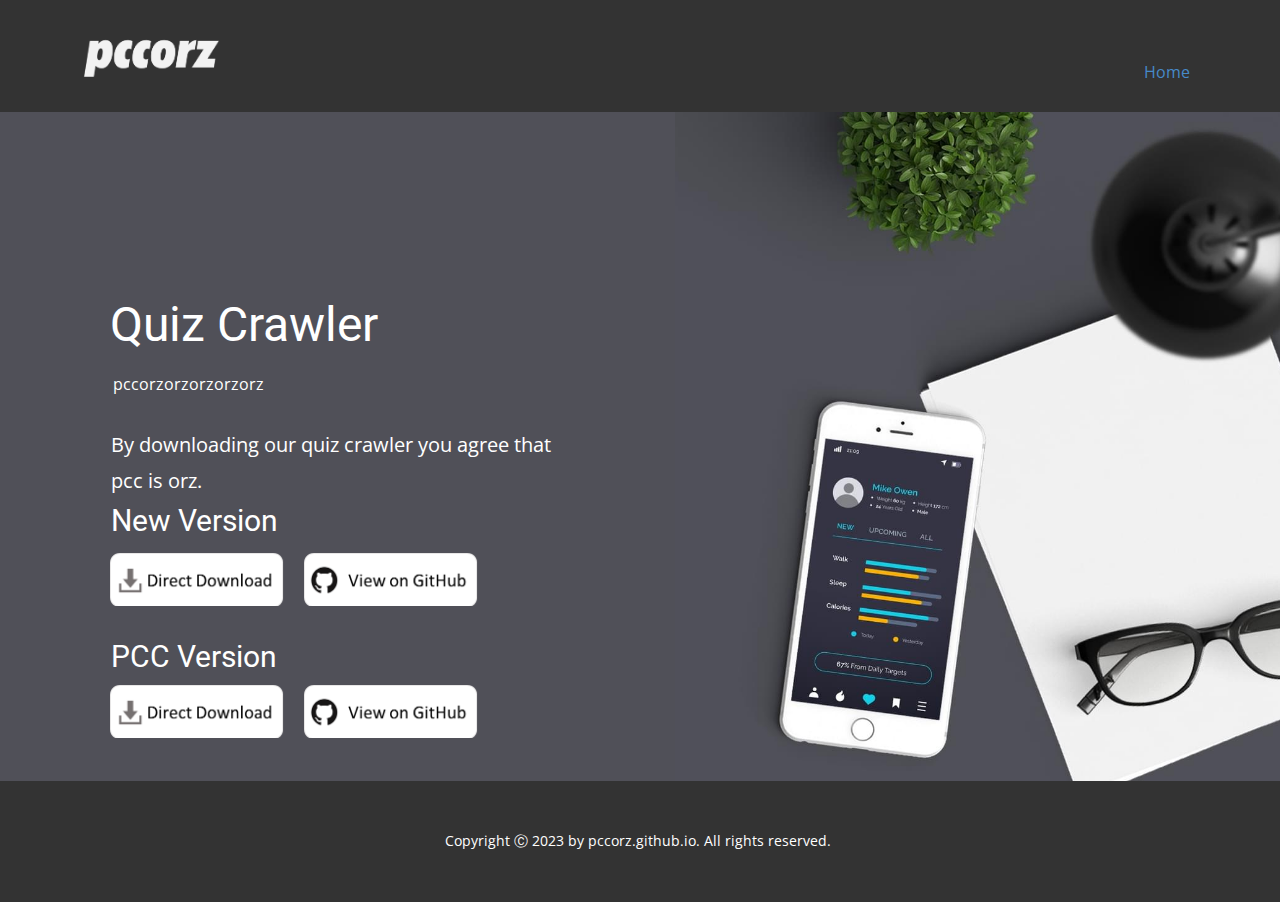
<file: index.html>
<!DOCTYPE html>
<html style="font-size: 16px;" lang="en"><head>
    <meta name="viewport" content="width=device-width, initial-scale=1.0">
    <meta charset="utf-8">
    <meta name="keywords" content="Quiz Crawler">
    <meta name="description" content="">
    <title>PCCORZ</title>
    <link rel="stylesheet" href="nicepage.css" media="screen">
<link rel="stylesheet" href="Home.css" media="screen">
    <script class="u-script" type="text/javascript" src="jquery.js" defer=""></script>
    <script class="u-script" type="text/javascript" src="nicepage.js" defer=""></script>
    <meta name="generator" content="Nicepage 5.2.4, nicepage.com">
    <link id="u-theme-google-font" rel="stylesheet" href="https://fonts.googleapis.com/css?family=Roboto:100,100i,300,300i,400,400i,500,500i,700,700i,900,900i|Open+Sans:300,300i,400,400i,500,500i,600,600i,700,700i,800,800i">
    
    
    <script type="application/ld+json">{
		"@context": "http://schema.org",
		"@type": "Organization",
		"name": "",
		"logo": "images/pccorz.png"
}</script>
    <meta name="theme-color" content="#478ac9">
    <meta property="og:title" content="Home">
    <meta property="og:type" content="website">
  </head>
  <body data-home-page="index.html" data-home-page-title="PCCORZ" class="u-body u-xl-mode" data-lang="en"><header class="u-clearfix u-grey-80 u-header u-header" id="sec-351e"><div class="u-clearfix u-sheet u-valign-top u-sheet-1">
        <a class="u-image u-logo u-image-1" data-image-width="907" data-image-height="521">
          <img src="images/pccorz.png" class="u-logo-image u-logo-image-1">
        </a>
        <nav class="u-menu u-menu-one-level u-offcanvas u-menu-1">
          <div class="menu-collapse" style="font-size: 1rem; letter-spacing: 0px;">
            <a class="u-button-style u-custom-left-right-menu-spacing u-custom-padding-bottom u-custom-top-bottom-menu-spacing u-nav-link u-text-active-palette-1-base u-text-hover-palette-2-base" href="#">
              <svg class="u-svg-link" viewBox="0 0 24 24"><use xmlns:xlink="http://www.w3.org/1999/xlink" xlink:href="#menu-hamburger"></use></svg>
              <svg class="u-svg-content" version="1.1" id="menu-hamburger" viewBox="0 0 16 16" x="0px" y="0px" xmlns:xlink="http://www.w3.org/1999/xlink" xmlns="http://www.w3.org/2000/svg"><g><rect y="1" width="16" height="2"></rect><rect y="7" width="16" height="2"></rect><rect y="13" width="16" height="2"></rect>
</g></svg>
            </a>
          </div>
          <div class="u-custom-menu u-nav-container">
            <ul class="u-nav u-unstyled u-nav-1"><li class="u-nav-item"><a class="u-button-style u-nav-link u-text-active-palette-1-base u-text-hover-palette-2-base" href="index.html" style="padding: 10px 20px;">Home</a>
</li></ul>
          </div>
          <div class="u-custom-menu u-nav-container-collapse">
            <div class="u-black u-container-style u-inner-container-layout u-opacity u-opacity-95 u-sidenav">
              <div class="u-inner-container-layout u-sidenav-overflow">
                <div class="u-menu-close"></div>
                <ul class="u-align-center u-nav u-popupmenu-items u-unstyled u-nav-2"><li class="u-nav-item"><a class="u-button-style u-nav-link" href="index.html">Home</a>
</li></ul>
              </div>
            </div>
            <div class="u-black u-menu-overlay u-opacity u-opacity-70"></div>
          </div>
        </nav>
      </div></header>
    <section class="u-clearfix u-image u-section-1" id="carousel_c8d0" data-image-width="1980" data-image-height="1200">
      <div class="u-clearfix u-layout-wrap u-layout-wrap-1">
        <div class="u-layout">
          <div class="u-layout-row">
            <div class="u-align-left u-container-style u-layout-cell u-size-30-lg u-size-30-xl u-size-60-md u-size-60-sm u-size-60-xs u-layout-cell-1">
              <div class="u-container-layout u-container-layout-1">
                <h1 class="u-align-left u-text u-text-body-alt-color u-text-1">Quiz Crawler</h1>
                <p class="u-align-left u-text u-text-body-alt-color u-text-2">pccorzorzorzorzorz</p>
                <p class="u-align-left u-text u-text-body-alt-color u-text-3"> By downloading our quiz crawler you agree that pcc is orz.</p>
                <h3 class="u-align-left u-text u-text-body-alt-color u-text-4">New Version</h3>
                <div class="u-list u-list-1">
                  <div class="u-repeater u-repeater-1">
                    <div class="u-container-style u-list-item u-repeater-item">
                      <div class="u-container-layout u-similar-container u-valign-top u-container-layout-2">
                        <img class="u-image u-image-round u-preserve-proportions u-radius-5 u-image-1" src="images/pccorz_download.png" alt="" data-image-width="356" data-image-height="109" data-href="https://github.com/pccorz/QuizCrawler/archive/refs/heads/main.zip" data-target="_blank">
                      </div>
                    </div>
                    <div class="u-container-style u-list-item u-repeater-item">
                      <div class="u-container-layout u-similar-container u-valign-top u-container-layout-3">
                        <img class="u-image u-image-round u-preserve-proportions u-radius-5 u-image-2" src="images/pccorz_github.png" alt="" data-image-width="356" data-image-height="109" data-href="https://github.com/pccorz/QuizCrawler" data-target="_blank">
                      </div>
                    </div>
                  </div>
                </div>
                <h3 class="u-align-left u-text u-text-body-alt-color u-text-5">PCC Version</h3>
                <div class="u-list u-list-2">
                  <div class="u-repeater u-repeater-2">
                    <div class="u-container-style u-list-item u-repeater-item">
                      <div class="u-container-layout u-similar-container u-valign-top-md u-valign-top-sm u-valign-top-xs u-container-layout-4">
                        <img class="u-image u-image-round u-preserve-proportions u-radius-5 u-image-3" src="images/pccorz_download.png" alt="" data-image-width="356" data-image-height="109" data-href="https://github.com/hjecha/quizcrawler/archive/refs/heads/main.zip" data-target="_blank">
                      </div>
                    </div>
                    <div class="u-container-style u-list-item u-repeater-item">
                      <div class="u-container-layout u-similar-container u-valign-top-md u-valign-top-sm u-valign-top-xs u-container-layout-5">
                        <img class="u-image u-image-round u-preserve-proportions u-radius-5 u-image-4" src="images/pccorz_github.png" alt="" data-image-width="356" data-image-height="109" data-href="https://github.com/hjecha/quizcrawler" data-target="_blank">
                      </div>
                    </div>
                  </div>
                </div>
              </div>
            </div>
            <div class="u-container-align-center u-container-style u-image u-layout-cell u-size-30-lg u-size-30-xl u-size-60-md u-size-60-sm u-size-60-xs u-image-5" data-image-width="1204" data-image-height="1080">
              <div class="u-container-layout u-valign-middle u-container-layout-6"></div>
            </div>
          </div>
        </div>
      </div>
    </section>
    
    
    <footer class="u-align-center u-clearfix u-footer u-grey-80 u-footer" id="sec-9c9a"><div class="u-clearfix u-sheet u-sheet-1">
        <p class="u-small-text u-text u-text-variant u-text-1">Copyright Ⓒ 2023 by pccorz.github.io. All rights reserved.&nbsp;</p>
      </div></footer>
  
</body></html>
</file>
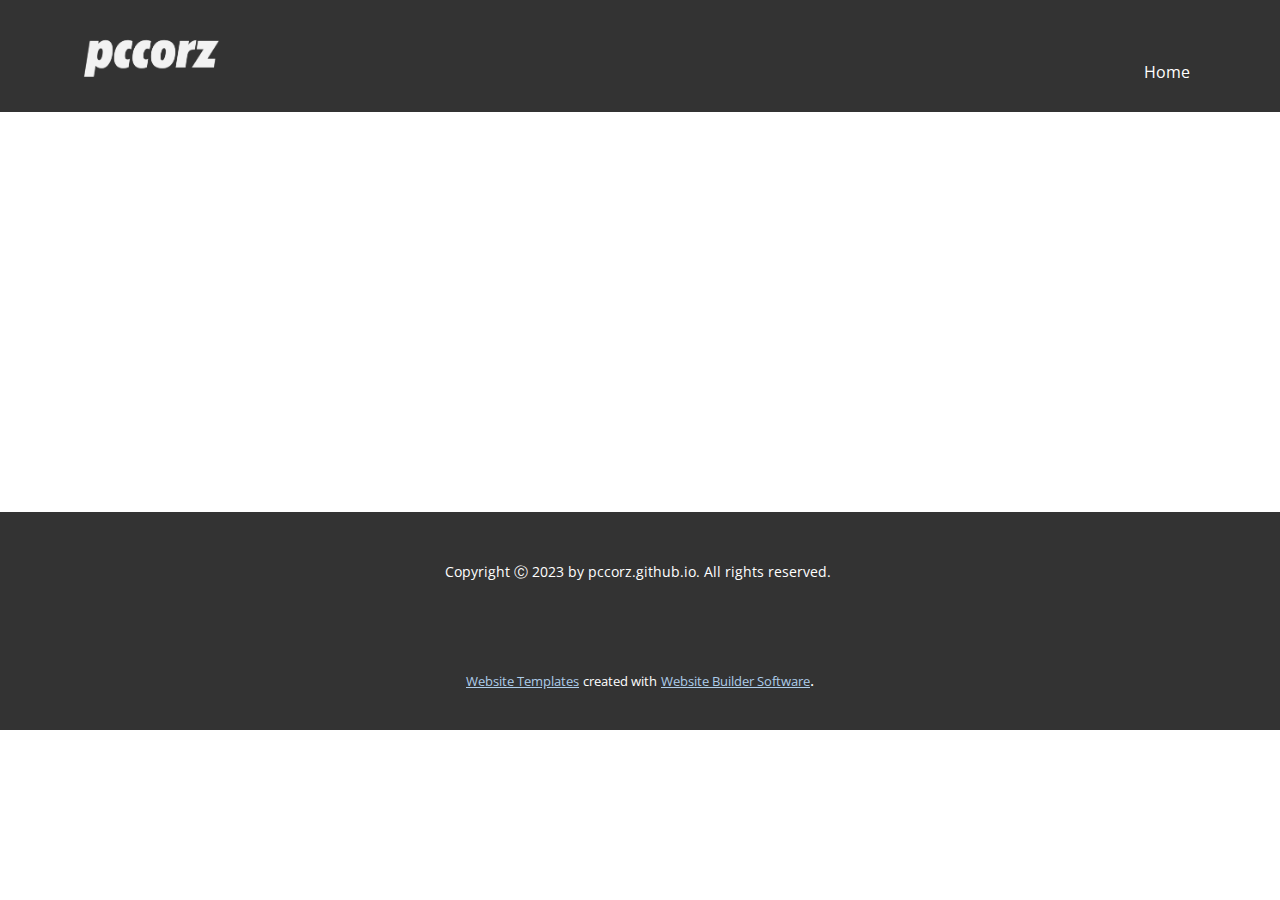
<file: About.html>
<!DOCTYPE html>
<html style="font-size: 16px;" lang="en"><head>
    <meta name="viewport" content="width=device-width, initial-scale=1.0">
    <meta charset="utf-8">
    <meta name="keywords" content="">
    <meta name="description" content="">
    <title>About</title>
    <link rel="stylesheet" href="nicepage.css" media="screen">
<link rel="stylesheet" href="About.css" media="screen">
    <script class="u-script" type="text/javascript" src="jquery.js" defer=""></script>
    <script class="u-script" type="text/javascript" src="nicepage.js" defer=""></script>
    <meta name="generator" content="Nicepage 5.2.4, nicepage.com">
    <link id="u-theme-google-font" rel="stylesheet" href="https://fonts.googleapis.com/css?family=Roboto:100,100i,300,300i,400,400i,500,500i,700,700i,900,900i|Open+Sans:300,300i,400,400i,500,500i,600,600i,700,700i,800,800i">
    
    
    <script type="application/ld+json">{
		"@context": "http://schema.org",
		"@type": "Organization",
		"name": "",
		"logo": "images/pccorz.png"
}</script>
    <meta name="theme-color" content="#478ac9">
    <meta property="og:title" content="About">
    <meta property="og:type" content="website">
  </head>
  <body class="u-body u-xl-mode" data-lang="en"><header class="u-clearfix u-grey-80 u-header u-header" id="sec-351e"><div class="u-clearfix u-sheet u-valign-top u-sheet-1">
        <a href="https://nicepage.com" class="u-image u-logo u-image-1" data-image-width="907" data-image-height="521">
          <img src="images/pccorz.png" class="u-logo-image u-logo-image-1">
        </a>
        <nav class="u-menu u-menu-one-level u-offcanvas u-menu-1">
          <div class="menu-collapse" style="font-size: 1rem; letter-spacing: 0px;">
            <a class="u-button-style u-custom-left-right-menu-spacing u-custom-padding-bottom u-custom-top-bottom-menu-spacing u-nav-link u-text-active-palette-1-base u-text-hover-palette-2-base" href="#">
              <svg class="u-svg-link" viewBox="0 0 24 24"><use xmlns:xlink="http://www.w3.org/1999/xlink" xlink:href="#menu-hamburger"></use></svg>
              <svg class="u-svg-content" version="1.1" id="menu-hamburger" viewBox="0 0 16 16" x="0px" y="0px" xmlns:xlink="http://www.w3.org/1999/xlink" xmlns="http://www.w3.org/2000/svg"><g><rect y="1" width="16" height="2"></rect><rect y="7" width="16" height="2"></rect><rect y="13" width="16" height="2"></rect>
</g></svg>
            </a>
          </div>
          <div class="u-custom-menu u-nav-container">
            <ul class="u-nav u-unstyled u-nav-1"><li class="u-nav-item"><a class="u-button-style u-nav-link u-text-active-palette-1-base u-text-hover-palette-2-base" href="Home.html" style="padding: 10px 20px;">Home</a>
</li></ul>
          </div>
          <div class="u-custom-menu u-nav-container-collapse">
            <div class="u-black u-container-style u-inner-container-layout u-opacity u-opacity-95 u-sidenav">
              <div class="u-inner-container-layout u-sidenav-overflow">
                <div class="u-menu-close"></div>
                <ul class="u-align-center u-nav u-popupmenu-items u-unstyled u-nav-2"><li class="u-nav-item"><a class="u-button-style u-nav-link" href="Home.html">Home</a>
</li></ul>
              </div>
            </div>
            <div class="u-black u-menu-overlay u-opacity u-opacity-70"></div>
          </div>
        </nav>
      </div></header>
    <section class="u-clearfix u-section-1" id="sec-8da8">
      <div class="u-clearfix u-sheet u-sheet-1"></div>
    </section>
    
    
    <footer class="u-align-center u-clearfix u-footer u-grey-80 u-footer" id="sec-9c9a"><div class="u-clearfix u-sheet u-sheet-1">
        <p class="u-small-text u-text u-text-variant u-text-1">Copyright Ⓒ 2023 by pccorz.github.io. All rights reserved.&nbsp;</p>
      </div></footer>
    <section class="u-backlink u-clearfix u-grey-80">
      <a class="u-link" href="https://nicepage.com/website-templates" target="_blank">
        <span>Website Templates</span>
      </a>
      <p class="u-text">
        <span>created with</span>
      </p>
      <a class="u-link" href="" target="_blank">
        <span>Website Builder Software</span>
      </a>. 
    </section>
  
</body></html>
</file>
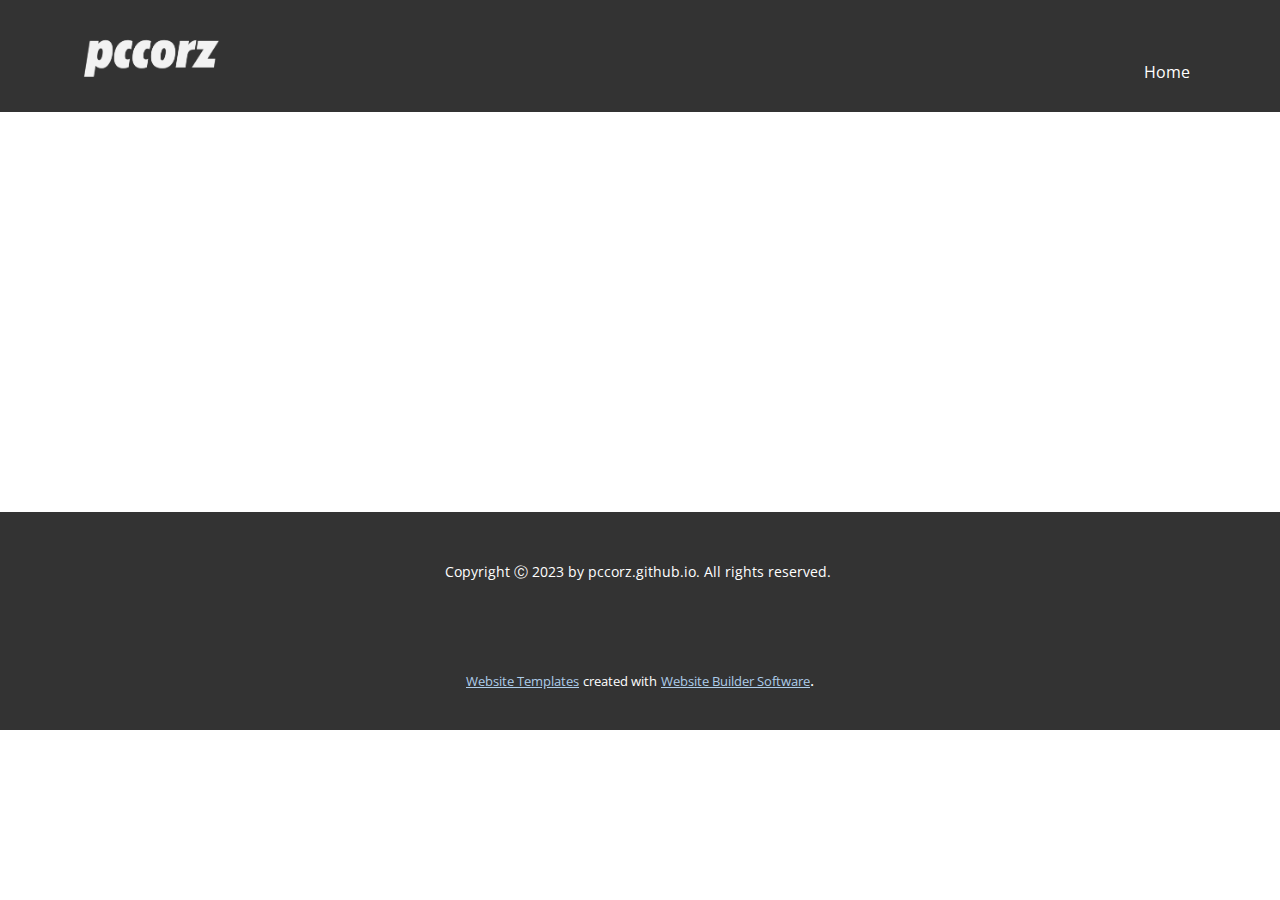
<file: Contact.html>
<!DOCTYPE html>
<html style="font-size: 16px;" lang="en"><head>
    <meta name="viewport" content="width=device-width, initial-scale=1.0">
    <meta charset="utf-8">
    <meta name="keywords" content="">
    <meta name="description" content="">
    <title>Contact</title>
    <link rel="stylesheet" href="nicepage.css" media="screen">
<link rel="stylesheet" href="Contact.css" media="screen">
    <script class="u-script" type="text/javascript" src="jquery.js" defer=""></script>
    <script class="u-script" type="text/javascript" src="nicepage.js" defer=""></script>
    <meta name="generator" content="Nicepage 5.2.4, nicepage.com">
    <link id="u-theme-google-font" rel="stylesheet" href="https://fonts.googleapis.com/css?family=Roboto:100,100i,300,300i,400,400i,500,500i,700,700i,900,900i|Open+Sans:300,300i,400,400i,500,500i,600,600i,700,700i,800,800i">
    
    
    <script type="application/ld+json">{
		"@context": "http://schema.org",
		"@type": "Organization",
		"name": "",
		"logo": "images/pccorz.png"
}</script>
    <meta name="theme-color" content="#478ac9">
    <meta property="og:title" content="Contact">
    <meta property="og:type" content="website">
  </head>
  <body class="u-body u-xl-mode" data-lang="en"><header class="u-clearfix u-grey-80 u-header u-header" id="sec-351e"><div class="u-clearfix u-sheet u-valign-top u-sheet-1">
        <a href="https://nicepage.com" class="u-image u-logo u-image-1" data-image-width="907" data-image-height="521">
          <img src="images/pccorz.png" class="u-logo-image u-logo-image-1">
        </a>
        <nav class="u-menu u-menu-one-level u-offcanvas u-menu-1">
          <div class="menu-collapse" style="font-size: 1rem; letter-spacing: 0px;">
            <a class="u-button-style u-custom-left-right-menu-spacing u-custom-padding-bottom u-custom-top-bottom-menu-spacing u-nav-link u-text-active-palette-1-base u-text-hover-palette-2-base" href="#">
              <svg class="u-svg-link" viewBox="0 0 24 24"><use xmlns:xlink="http://www.w3.org/1999/xlink" xlink:href="#menu-hamburger"></use></svg>
              <svg class="u-svg-content" version="1.1" id="menu-hamburger" viewBox="0 0 16 16" x="0px" y="0px" xmlns:xlink="http://www.w3.org/1999/xlink" xmlns="http://www.w3.org/2000/svg"><g><rect y="1" width="16" height="2"></rect><rect y="7" width="16" height="2"></rect><rect y="13" width="16" height="2"></rect>
</g></svg>
            </a>
          </div>
          <div class="u-custom-menu u-nav-container">
            <ul class="u-nav u-unstyled u-nav-1"><li class="u-nav-item"><a class="u-button-style u-nav-link u-text-active-palette-1-base u-text-hover-palette-2-base" href="Home.html" style="padding: 10px 20px;">Home</a>
</li></ul>
          </div>
          <div class="u-custom-menu u-nav-container-collapse">
            <div class="u-black u-container-style u-inner-container-layout u-opacity u-opacity-95 u-sidenav">
              <div class="u-inner-container-layout u-sidenav-overflow">
                <div class="u-menu-close"></div>
                <ul class="u-align-center u-nav u-popupmenu-items u-unstyled u-nav-2"><li class="u-nav-item"><a class="u-button-style u-nav-link" href="Home.html">Home</a>
</li></ul>
              </div>
            </div>
            <div class="u-black u-menu-overlay u-opacity u-opacity-70"></div>
          </div>
        </nav>
      </div></header>
    <section class="u-clearfix u-section-1" id="sec-d3fd">
      <div class="u-clearfix u-sheet u-sheet-1"></div>
    </section>
    
    
    <footer class="u-align-center u-clearfix u-footer u-grey-80 u-footer" id="sec-9c9a"><div class="u-clearfix u-sheet u-sheet-1">
        <p class="u-small-text u-text u-text-variant u-text-1">Copyright Ⓒ 2023 by pccorz.github.io. All rights reserved.&nbsp;</p>
      </div></footer>
    <section class="u-backlink u-clearfix u-grey-80">
      <a class="u-link" href="https://nicepage.com/website-templates" target="_blank">
        <span>Website Templates</span>
      </a>
      <p class="u-text">
        <span>created with</span>
      </p>
      <a class="u-link" href="" target="_blank">
        <span>Website Builder Software</span>
      </a>. 
    </section>
  
</body></html>
</file>
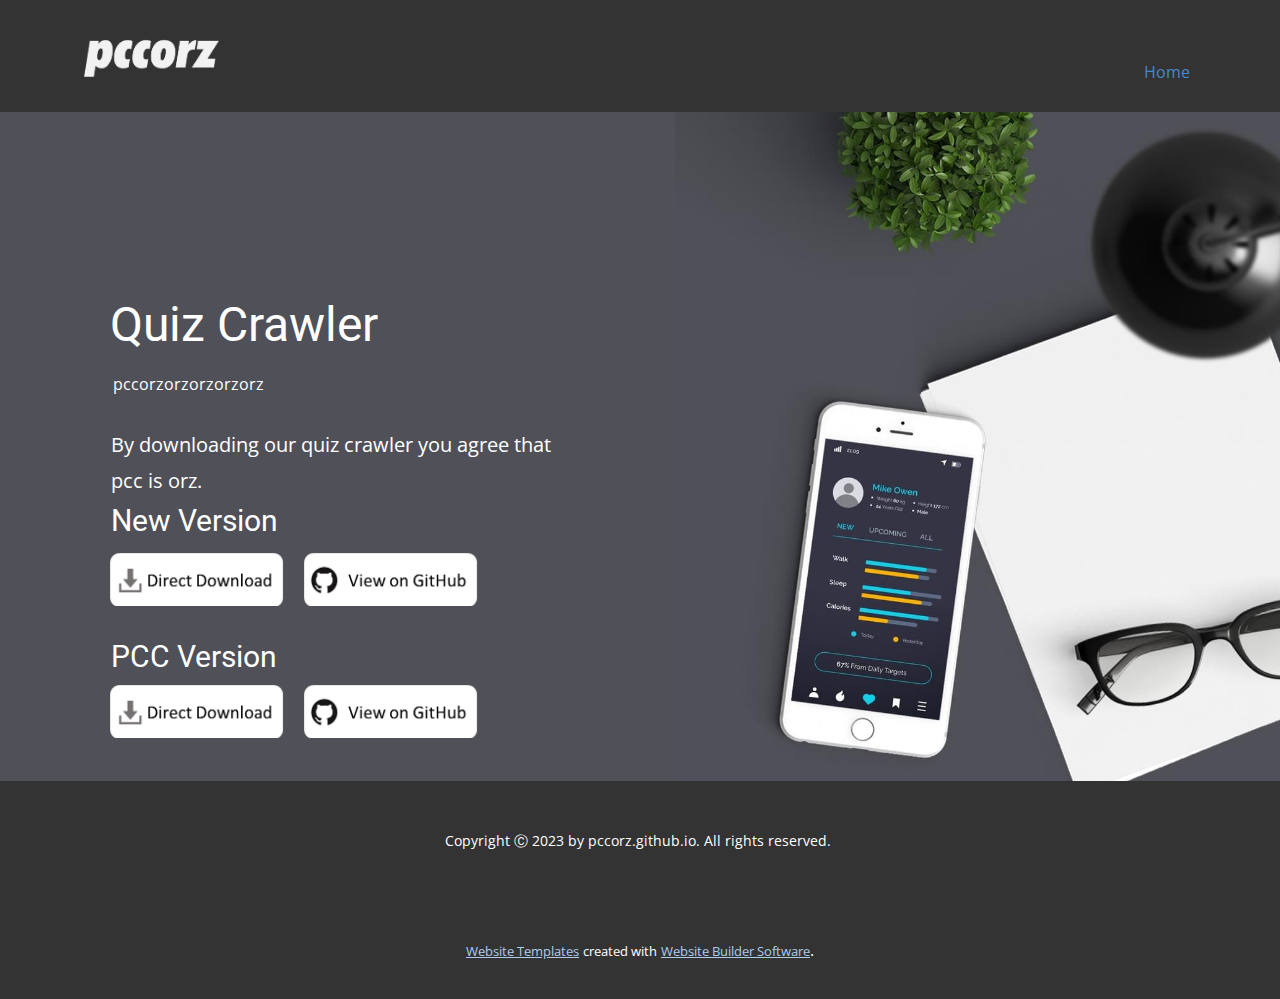
<file: Home.html>
<!DOCTYPE html>
<html style="font-size: 16px;" lang="en"><head>
    <meta name="viewport" content="width=device-width, initial-scale=1.0">
    <meta charset="utf-8">
    <meta name="keywords" content="Quiz Crawler">
    <meta name="description" content="">
    <title>Home</title>
    <link rel="stylesheet" href="nicepage.css" media="screen">
<link rel="stylesheet" href="Home.css" media="screen">
    <script class="u-script" type="text/javascript" src="jquery.js" defer=""></script>
    <script class="u-script" type="text/javascript" src="nicepage.js" defer=""></script>
    <meta name="generator" content="Nicepage 5.2.4, nicepage.com">
    <link id="u-theme-google-font" rel="stylesheet" href="https://fonts.googleapis.com/css?family=Roboto:100,100i,300,300i,400,400i,500,500i,700,700i,900,900i|Open+Sans:300,300i,400,400i,500,500i,600,600i,700,700i,800,800i">
    
    
    <script type="application/ld+json">{
		"@context": "http://schema.org",
		"@type": "Organization",
		"name": "",
		"logo": "images/pccorz.png"
}</script>
    <meta name="theme-color" content="#478ac9">
    <meta property="og:title" content="Home">
    <meta property="og:type" content="website">
  </head>
  <body class="u-body u-xl-mode" data-lang="en"><header class="u-clearfix u-grey-80 u-header u-header" id="sec-351e"><div class="u-clearfix u-sheet u-valign-top u-sheet-1">
        <a href="https://nicepage.com" class="u-image u-logo u-image-1" data-image-width="907" data-image-height="521">
          <img src="images/pccorz.png" class="u-logo-image u-logo-image-1">
        </a>
        <nav class="u-menu u-menu-one-level u-offcanvas u-menu-1">
          <div class="menu-collapse" style="font-size: 1rem; letter-spacing: 0px;">
            <a class="u-button-style u-custom-left-right-menu-spacing u-custom-padding-bottom u-custom-top-bottom-menu-spacing u-nav-link u-text-active-palette-1-base u-text-hover-palette-2-base" href="#">
              <svg class="u-svg-link" viewBox="0 0 24 24"><use xmlns:xlink="http://www.w3.org/1999/xlink" xlink:href="#menu-hamburger"></use></svg>
              <svg class="u-svg-content" version="1.1" id="menu-hamburger" viewBox="0 0 16 16" x="0px" y="0px" xmlns:xlink="http://www.w3.org/1999/xlink" xmlns="http://www.w3.org/2000/svg"><g><rect y="1" width="16" height="2"></rect><rect y="7" width="16" height="2"></rect><rect y="13" width="16" height="2"></rect>
</g></svg>
            </a>
          </div>
          <div class="u-custom-menu u-nav-container">
            <ul class="u-nav u-unstyled u-nav-1"><li class="u-nav-item"><a class="u-button-style u-nav-link u-text-active-palette-1-base u-text-hover-palette-2-base" href="Home.html" style="padding: 10px 20px;">Home</a>
</li></ul>
          </div>
          <div class="u-custom-menu u-nav-container-collapse">
            <div class="u-black u-container-style u-inner-container-layout u-opacity u-opacity-95 u-sidenav">
              <div class="u-inner-container-layout u-sidenav-overflow">
                <div class="u-menu-close"></div>
                <ul class="u-align-center u-nav u-popupmenu-items u-unstyled u-nav-2"><li class="u-nav-item"><a class="u-button-style u-nav-link" href="Home.html">Home</a>
</li></ul>
              </div>
            </div>
            <div class="u-black u-menu-overlay u-opacity u-opacity-70"></div>
          </div>
        </nav>
      </div></header>
    <section class="u-clearfix u-image u-section-1" id="carousel_c8d0" data-image-width="1980" data-image-height="1200">
      <div class="u-clearfix u-layout-wrap u-layout-wrap-1">
        <div class="u-layout">
          <div class="u-layout-row">
            <div class="u-align-left u-container-style u-layout-cell u-size-30-lg u-size-30-xl u-size-60-md u-size-60-sm u-size-60-xs u-layout-cell-1">
              <div class="u-container-layout u-container-layout-1">
                <h1 class="u-align-left u-text u-text-body-alt-color u-text-1">Quiz Crawler</h1>
                <p class="u-align-left u-text u-text-body-alt-color u-text-2">pccorzorzorzorzorz</p>
                <p class="u-align-left u-text u-text-body-alt-color u-text-3"> By downloading our quiz crawler you agree that pcc is orz.</p>
                <h3 class="u-align-left u-text u-text-body-alt-color u-text-4">New Version</h3>
                <div class="u-list u-list-1">
                  <div class="u-repeater u-repeater-1">
                    <div class="u-container-style u-list-item u-repeater-item">
                      <div class="u-container-layout u-similar-container u-valign-top u-container-layout-2">
                        <img class="u-image u-image-round u-preserve-proportions u-radius-5 u-image-1" src="images/pccorz_download.png" alt="" data-image-width="356" data-image-height="109" data-href="https://github.com/pccorz/QuizCrawler/archive/refs/heads/main.zip" data-target="_blank">
                      </div>
                    </div>
                    <div class="u-container-style u-list-item u-repeater-item">
                      <div class="u-container-layout u-similar-container u-valign-top u-container-layout-3">
                        <img class="u-image u-image-round u-preserve-proportions u-radius-5 u-image-2" src="images/pccorz_github.png" alt="" data-image-width="356" data-image-height="109" data-href="https://github.com/pccorz/QuizCrawler" data-target="_blank">
                      </div>
                    </div>
                  </div>
                </div>
                <h3 class="u-align-left u-text u-text-body-alt-color u-text-5">PCC Version</h3>
                <div class="u-list u-list-2">
                  <div class="u-repeater u-repeater-2">
                    <div class="u-container-style u-list-item u-repeater-item">
                      <div class="u-container-layout u-similar-container u-valign-top-md u-valign-top-sm u-valign-top-xs u-container-layout-4">
                        <img class="u-image u-image-round u-preserve-proportions u-radius-5 u-image-3" src="images/pccorz_download.png" alt="" data-image-width="356" data-image-height="109" data-href="https://github.com/hjecha/quizcrawler/archive/refs/heads/main.zip" data-target="_blank">
                      </div>
                    </div>
                    <div class="u-container-style u-list-item u-repeater-item">
                      <div class="u-container-layout u-similar-container u-valign-top-md u-valign-top-sm u-valign-top-xs u-container-layout-5">
                        <img class="u-image u-image-round u-preserve-proportions u-radius-5 u-image-4" src="images/pccorz_github.png" alt="" data-image-width="356" data-image-height="109" data-href="https://github.com/hjecha/quizcrawler" data-target="_blank">
                      </div>
                    </div>
                  </div>
                </div>
              </div>
            </div>
            <div class="u-container-align-center u-container-style u-image u-layout-cell u-size-30-lg u-size-30-xl u-size-60-md u-size-60-sm u-size-60-xs u-image-5" data-image-width="1204" data-image-height="1080">
              <div class="u-container-layout u-valign-middle u-container-layout-6"></div>
            </div>
          </div>
        </div>
      </div>
    </section>
    
    
    <footer class="u-align-center u-clearfix u-footer u-grey-80 u-footer" id="sec-9c9a"><div class="u-clearfix u-sheet u-sheet-1">
        <p class="u-small-text u-text u-text-variant u-text-1">Copyright Ⓒ 2023 by pccorz.github.io. All rights reserved.&nbsp;</p>
      </div></footer>
    <section class="u-backlink u-clearfix u-grey-80">
      <a class="u-link" href="https://nicepage.com/website-templates" target="_blank">
        <span>Website Templates</span>
      </a>
      <p class="u-text">
        <span>created with</span>
      </p>
      <a class="u-link" href="" target="_blank">
        <span>Website Builder Software</span>
      </a>. 
    </section>
  
</body></html>
</file>
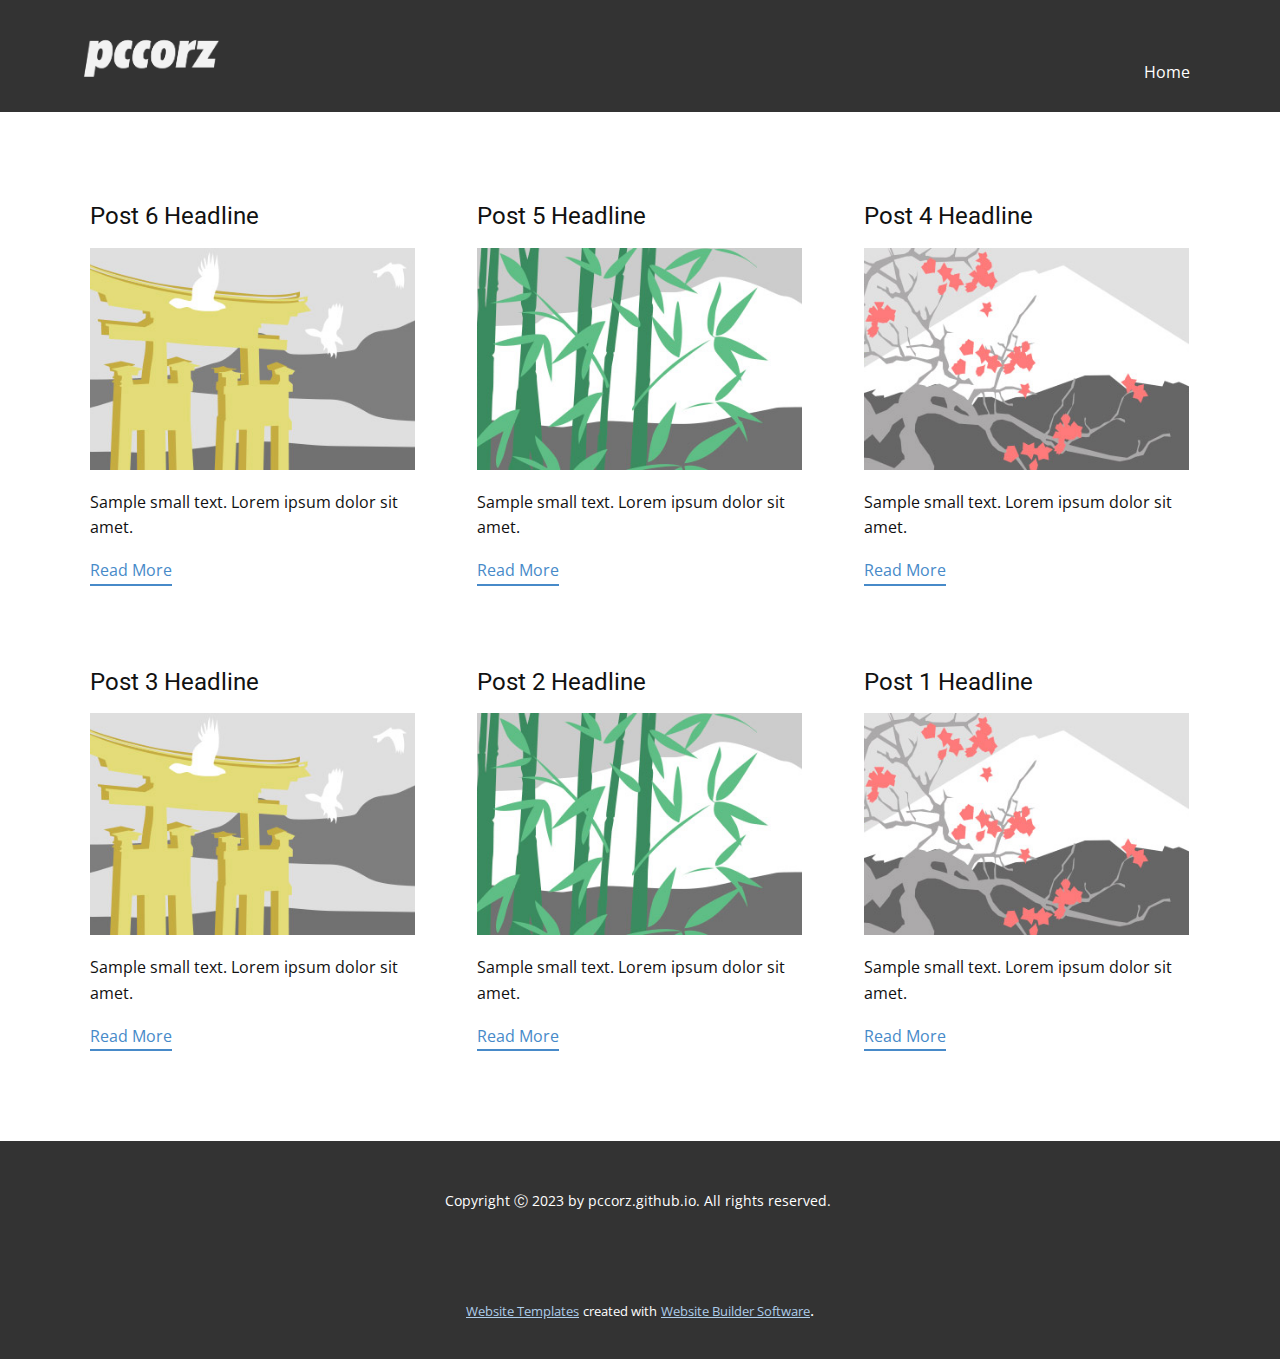
<file: blog/blog.html>
<!DOCTYPE html>
<html style="font-size: 16px;" lang="en"><head>
    <meta name="viewport" content="width=device-width, initial-scale=1.0">
    <meta charset="utf-8">
    <meta name="keywords" content="">
    <meta name="description" content="">
    <title>Blog Template</title>
    <link rel="stylesheet" href="../nicepage.css" media="screen">
<link rel="stylesheet" href="../Blog-Template.css" media="screen">
    <script class="u-script" type="text/javascript" src="../jquery.js" defer=""></script>
    <script class="u-script" type="text/javascript" src="../nicepage.js" defer=""></script>
    <meta name="generator" content="Nicepage 5.2.4, nicepage.com">
    <link id="u-theme-google-font" rel="stylesheet" href="https://fonts.googleapis.com/css?family=Roboto:100,100i,300,300i,400,400i,500,500i,700,700i,900,900i|Open+Sans:300,300i,400,400i,500,500i,600,600i,700,700i,800,800i">
    
    
    <script type="application/ld+json">{
		"@context": "http://schema.org",
		"@type": "Organization",
		"name": "",
		"logo": "images/pccorz.png"
}</script>
    <meta name="theme-color" content="#478ac9">
  </head>
  <body class="u-body u-xl-mode" data-lang="en"><header class="u-clearfix u-grey-80 u-header u-header" id="sec-351e"><div class="u-clearfix u-sheet u-valign-top u-sheet-1">
        <a href="https://nicepage.com" class="u-image u-logo u-image-1" data-image-width="907" data-image-height="521">
          <img src="../images/pccorz.png" class="u-logo-image u-logo-image-1">
        </a>
        <nav class="u-menu u-menu-one-level u-offcanvas u-menu-1">
          <div class="menu-collapse" style="font-size: 1rem; letter-spacing: 0px;">
            <a class="u-button-style u-custom-left-right-menu-spacing u-custom-padding-bottom u-custom-top-bottom-menu-spacing u-nav-link u-text-active-palette-1-base u-text-hover-palette-2-base" href="#">
              <svg class="u-svg-link" viewBox="0 0 24 24"><use xmlns:xlink="http://www.w3.org/1999/xlink" xlink:href="#menu-hamburger"></use></svg>
              <svg class="u-svg-content" version="1.1" id="menu-hamburger" viewBox="0 0 16 16" x="0px" y="0px" xmlns:xlink="http://www.w3.org/1999/xlink" xmlns="http://www.w3.org/2000/svg"><g><rect y="1" width="16" height="2"></rect><rect y="7" width="16" height="2"></rect><rect y="13" width="16" height="2"></rect>
</g></svg>
            </a>
          </div>
          <div class="u-custom-menu u-nav-container">
            <ul class="u-nav u-unstyled u-nav-1"><li class="u-nav-item"><a class="u-button-style u-nav-link u-text-active-palette-1-base u-text-hover-palette-2-base" href="../Home.html" style="padding: 10px 20px;">Home</a>
</li></ul>
          </div>
          <div class="u-custom-menu u-nav-container-collapse">
            <div class="u-black u-container-style u-inner-container-layout u-opacity u-opacity-95 u-sidenav">
              <div class="u-inner-container-layout u-sidenav-overflow">
                <div class="u-menu-close"></div>
                <ul class="u-align-center u-nav u-popupmenu-items u-unstyled u-nav-2"><li class="u-nav-item"><a class="u-button-style u-nav-link" href="../Home.html">Home</a>
</li></ul>
              </div>
            </div>
            <div class="u-black u-menu-overlay u-opacity u-opacity-70"></div>
          </div>
        </nav>
      </div></header>
    <section class="u-clearfix u-section-1" id="sec-6616">
      <div class="u-clearfix u-sheet u-valign-middle u-sheet-1"><!--blog--><!--blog_options_json--><!--{"type":"Recent","source":"","tags":"","count":""}--><!--/blog_options_json-->
        <div class="u-blog u-expanded-width u-repeater u-repeater-1"><!--blog_post-->
          <div class="u-blog-post u-container-style u-repeater-item u-white u-repeater-item-1">
            <div class="u-container-layout u-similar-container u-valign-top u-container-layout-1"><!--blog_post_header-->
              <h4 class="u-blog-control u-text u-text-1">
                <a class="u-post-header-link" href="../blog/post-5.html">Post 6 Headline</a>
              </h4><!--/blog_post_header--><!--blog_post_image-->
              <a class="u-post-header-link" href="../blog/post-5.html"><img alt="" class="u-blog-control u-expanded-width u-image u-image-default u-image-1" src="../images/8ad73f3c.jpeg"></a><!--/blog_post_image--><!--blog_post_content-->
              <div class="u-blog-control u-post-content u-text u-text-2 fr-view">Sample small text. Lorem ipsum dolor sit amet.</div><!--/blog_post_content--><!--blog_post_readmore-->
              <a href="../blog/post-5.html" class="u-blog-control u-border-2 u-border-palette-1-base u-btn u-btn-rectangle u-button-style u-none u-btn-1"><!--blog_post_readmore_content--><!--options_json--><!--{"content":"","defaultValue":"Read More"}--><!--/options_json-->Read More<!--/blog_post_readmore_content--></a><!--/blog_post_readmore-->
            </div>
          </div><div class="u-blog-post u-container-style u-repeater-item u-video-cover u-white">
            <div class="u-container-layout u-similar-container u-valign-top u-container-layout-2"><!--blog_post_header-->
              <h4 class="u-blog-control u-text u-text-3">
                <a class="u-post-header-link" href="../blog/post-4.html">Post 5 Headline</a>
              </h4><!--/blog_post_header--><!--blog_post_image-->
              <a class="u-post-header-link" href="../blog/post-4.html"><img alt="" class="u-blog-control u-expanded-width u-image u-image-default u-image-2" src="../images/68f64b9d.jpeg"></a><!--/blog_post_image--><!--blog_post_content-->
              <div class="u-blog-control u-post-content u-text u-text-4 fr-view">Sample small text. Lorem ipsum dolor sit amet.</div><!--/blog_post_content--><!--blog_post_readmore-->
              <a href="../blog/post-4.html" class="u-blog-control u-border-2 u-border-palette-1-base u-btn u-btn-rectangle u-button-style u-none u-btn-2"><!--blog_post_readmore_content--><!--options_json--><!--{"content":"","defaultValue":"Read More"}--><!--/options_json-->Read More<!--/blog_post_readmore_content--></a><!--/blog_post_readmore-->
            </div>
          </div><div class="u-blog-post u-container-style u-repeater-item u-video-cover u-white">
            <div class="u-container-layout u-similar-container u-valign-top u-container-layout-3"><!--blog_post_header-->
              <h4 class="u-blog-control u-text u-text-5">
                <a class="u-post-header-link" href="../blog/post-3.html">Post 4 Headline</a>
              </h4><!--/blog_post_header--><!--blog_post_image-->
              <a class="u-post-header-link" href="../blog/post-3.html"><img alt="" class="u-blog-control u-expanded-width u-image u-image-default u-image-3" src="../images/0fd3416c.jpeg"></a><!--/blog_post_image--><!--blog_post_content-->
              <div class="u-blog-control u-post-content u-text u-text-6 fr-view">Sample small text. Lorem ipsum dolor sit amet.</div><!--/blog_post_content--><!--blog_post_readmore-->
              <a href="../blog/post-3.html" class="u-blog-control u-border-2 u-border-palette-1-base u-btn u-btn-rectangle u-button-style u-none u-btn-3"><!--blog_post_readmore_content--><!--options_json--><!--{"content":"","defaultValue":"Read More"}--><!--/options_json-->Read More<!--/blog_post_readmore_content--></a><!--/blog_post_readmore-->
            </div>
          </div><div class="u-blog-post u-container-style u-repeater-item u-white u-repeater-item-1">
            <div class="u-container-layout u-similar-container u-valign-top u-container-layout-1"><!--blog_post_header-->
              <h4 class="u-blog-control u-text u-text-1">
                <a class="u-post-header-link" href="../blog/post-2.html">Post 3 Headline</a>
              </h4><!--/blog_post_header--><!--blog_post_image-->
              <a class="u-post-header-link" href="../blog/post-2.html"><img alt="" class="u-blog-control u-expanded-width u-image u-image-default u-image-1" src="../images/8ad73f3c.jpeg"></a><!--/blog_post_image--><!--blog_post_content-->
              <div class="u-blog-control u-post-content u-text u-text-2 fr-view">Sample small text. Lorem ipsum dolor sit amet.</div><!--/blog_post_content--><!--blog_post_readmore-->
              <a href="../blog/post-2.html" class="u-blog-control u-border-2 u-border-palette-1-base u-btn u-btn-rectangle u-button-style u-none u-btn-1"><!--blog_post_readmore_content--><!--options_json--><!--{"content":"","defaultValue":"Read More"}--><!--/options_json-->Read More<!--/blog_post_readmore_content--></a><!--/blog_post_readmore-->
            </div>
          </div><div class="u-blog-post u-container-style u-repeater-item u-video-cover u-white">
            <div class="u-container-layout u-similar-container u-valign-top u-container-layout-2"><!--blog_post_header-->
              <h4 class="u-blog-control u-text u-text-3">
                <a class="u-post-header-link" href="../blog/post-1.html">Post 2 Headline</a>
              </h4><!--/blog_post_header--><!--blog_post_image-->
              <a class="u-post-header-link" href="../blog/post-1.html"><img alt="" class="u-blog-control u-expanded-width u-image u-image-default u-image-2" src="../images/68f64b9d.jpeg"></a><!--/blog_post_image--><!--blog_post_content-->
              <div class="u-blog-control u-post-content u-text u-text-4 fr-view">Sample small text. Lorem ipsum dolor sit amet.</div><!--/blog_post_content--><!--blog_post_readmore-->
              <a href="../blog/post-1.html" class="u-blog-control u-border-2 u-border-palette-1-base u-btn u-btn-rectangle u-button-style u-none u-btn-2"><!--blog_post_readmore_content--><!--options_json--><!--{"content":"","defaultValue":"Read More"}--><!--/options_json-->Read More<!--/blog_post_readmore_content--></a><!--/blog_post_readmore-->
            </div>
          </div><div class="u-blog-post u-container-style u-repeater-item u-video-cover u-white">
            <div class="u-container-layout u-similar-container u-valign-top u-container-layout-3"><!--blog_post_header-->
              <h4 class="u-blog-control u-text u-text-5">
                <a class="u-post-header-link" href="../blog/post.html">Post 1 Headline</a>
              </h4><!--/blog_post_header--><!--blog_post_image-->
              <a class="u-post-header-link" href="../blog/post.html"><img alt="" class="u-blog-control u-expanded-width u-image u-image-default u-image-3" src="../images/0fd3416c.jpeg"></a><!--/blog_post_image--><!--blog_post_content-->
              <div class="u-blog-control u-post-content u-text u-text-6 fr-view">Sample small text. Lorem ipsum dolor sit amet.</div><!--/blog_post_content--><!--blog_post_readmore-->
              <a href="../blog/post.html" class="u-blog-control u-border-2 u-border-palette-1-base u-btn u-btn-rectangle u-button-style u-none u-btn-3"><!--blog_post_readmore_content--><!--options_json--><!--{"content":"","defaultValue":"Read More"}--><!--/options_json-->Read More<!--/blog_post_readmore_content--></a><!--/blog_post_readmore-->
            </div>
          </div><!--/blog_post--><!--blog_post-->
          <!--/blog_post--><!--blog_post-->
          <!--/blog_post-->
        </div><!--/blog-->
      </div>
    </section>
    
    
    <footer class="u-align-center u-clearfix u-footer u-grey-80 u-footer" id="sec-9c9a"><div class="u-clearfix u-sheet u-sheet-1">
        <p class="u-small-text u-text u-text-variant u-text-1">Copyright Ⓒ 2023 by pccorz.github.io. All rights reserved.&nbsp;</p>
      </div></footer>
    <section class="u-backlink u-clearfix u-grey-80">
      <a class="u-link" href="https://nicepage.com/website-templates" target="_blank">
        <span>Website Templates</span>
      </a>
      <p class="u-text">
        <span>created with</span>
      </p>
      <a class="u-link" href="" target="_blank">
        <span>Website Builder Software</span>
      </a>. 
    </section>
  
</body></html>
</file>
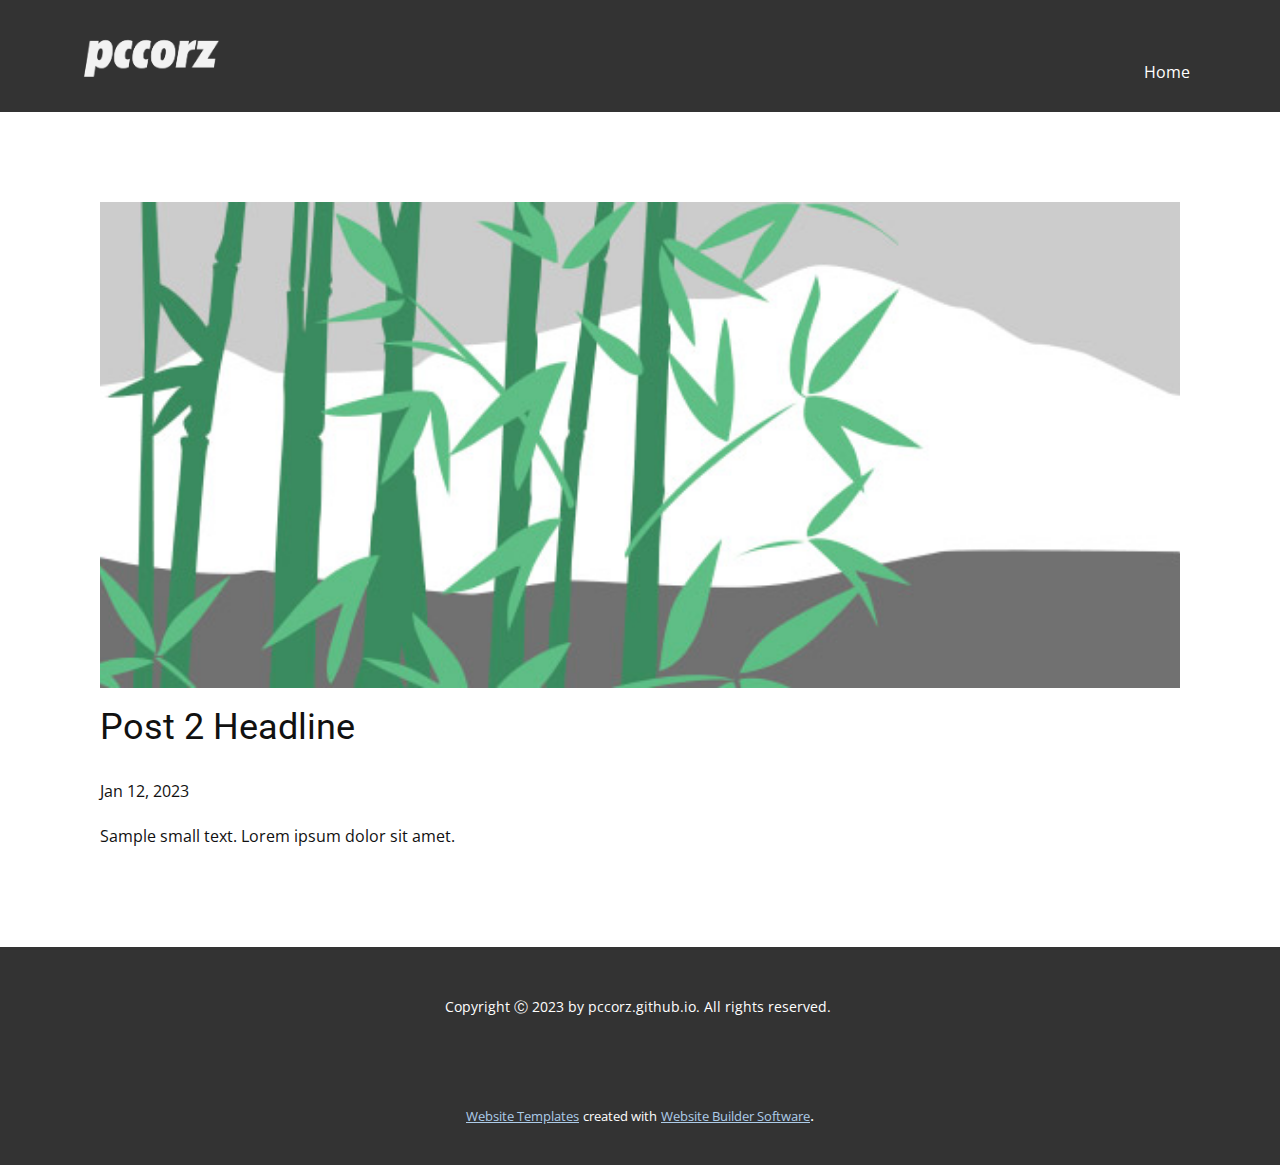
<file: blog/post-1.html>
<!DOCTYPE html>
<html style="font-size: 16px;" lang="en"><head>
    <meta name="viewport" content="width=device-width, initial-scale=1.0">
    <meta charset="utf-8">
    <meta name="keywords" content="Post 1 Headline">
    <meta name="description" content="">
    <title>Post 2 Headline</title>
    <link rel="stylesheet" href="../nicepage.css" media="screen">
<link rel="stylesheet" href="../Post-Template.css" media="screen">
    <script class="u-script" type="text/javascript" src="../jquery.js" defer=""></script>
    <script class="u-script" type="text/javascript" src="../nicepage.js" defer=""></script>
    <meta name="generator" content="Nicepage 5.2.4, nicepage.com">
    <link id="u-theme-google-font" rel="stylesheet" href="https://fonts.googleapis.com/css?family=Roboto:100,100i,300,300i,400,400i,500,500i,700,700i,900,900i|Open+Sans:300,300i,400,400i,500,500i,600,600i,700,700i,800,800i">
    
    
    <script type="application/ld+json">{
		"@context": "http://schema.org",
		"@type": "Organization",
		"name": "",
		"logo": "images/pccorz.png"
}</script>
    <meta name="theme-color" content="#478ac9">
  </head>
  <body class="u-body u-xl-mode" data-lang="en"><header class="u-clearfix u-grey-80 u-header u-header" id="sec-351e"><div class="u-clearfix u-sheet u-valign-top u-sheet-1">
        <a href="https://nicepage.com" class="u-image u-logo u-image-1" data-image-width="907" data-image-height="521">
          <img src="../images/pccorz.png" class="u-logo-image u-logo-image-1">
        </a>
        <nav class="u-menu u-menu-one-level u-offcanvas u-menu-1">
          <div class="menu-collapse" style="font-size: 1rem; letter-spacing: 0px;">
            <a class="u-button-style u-custom-left-right-menu-spacing u-custom-padding-bottom u-custom-top-bottom-menu-spacing u-nav-link u-text-active-palette-1-base u-text-hover-palette-2-base" href="#">
              <svg class="u-svg-link" viewBox="0 0 24 24"><use xmlns:xlink="http://www.w3.org/1999/xlink" xlink:href="#menu-hamburger"></use></svg>
              <svg class="u-svg-content" version="1.1" id="menu-hamburger" viewBox="0 0 16 16" x="0px" y="0px" xmlns:xlink="http://www.w3.org/1999/xlink" xmlns="http://www.w3.org/2000/svg"><g><rect y="1" width="16" height="2"></rect><rect y="7" width="16" height="2"></rect><rect y="13" width="16" height="2"></rect>
</g></svg>
            </a>
          </div>
          <div class="u-custom-menu u-nav-container">
            <ul class="u-nav u-unstyled u-nav-1"><li class="u-nav-item"><a class="u-button-style u-nav-link u-text-active-palette-1-base u-text-hover-palette-2-base" href="../Home.html" style="padding: 10px 20px;">Home</a>
</li></ul>
          </div>
          <div class="u-custom-menu u-nav-container-collapse">
            <div class="u-black u-container-style u-inner-container-layout u-opacity u-opacity-95 u-sidenav">
              <div class="u-inner-container-layout u-sidenav-overflow">
                <div class="u-menu-close"></div>
                <ul class="u-align-center u-nav u-popupmenu-items u-unstyled u-nav-2"><li class="u-nav-item"><a class="u-button-style u-nav-link" href="../Home.html">Home</a>
</li></ul>
              </div>
            </div>
            <div class="u-black u-menu-overlay u-opacity u-opacity-70"></div>
          </div>
        </nav>
      </div></header>
    <section class="u-align-center u-clearfix u-section-1" id="sec-6f1d">
      <div class="u-clearfix u-sheet u-valign-middle-md u-valign-middle-sm u-valign-middle-xs u-sheet-1"><!--post_details--><!--post_details_options_json--><!--{"source":""}--><!--/post_details_options_json--><!--blog_post-->
        <div class="u-container-style u-expanded-width u-post-details u-post-details-1">
          <div class="u-container-layout u-valign-middle u-container-layout-1"><!--blog_post_image-->
            <img alt="" class="u-blog-control u-expanded-width u-image u-image-default u-image-1" src="../images/68f64b9d.jpeg"><!--/blog_post_image--><!--blog_post_header-->
            <h2 class="u-blog-control u-text u-text-1">Post 2 Headline</h2><!--/blog_post_header--><!--blog_post_metadata-->
            <div class="u-blog-control u-metadata u-metadata-1"><!--blog_post_metadata_date-->
              <span class="u-meta-date u-meta-icon">Jan 12, 2023</span><!--/blog_post_metadata_date--><!--blog_post_metadata_category-->
              <!--/blog_post_metadata_category--><!--blog_post_metadata_comments-->
              <!--/blog_post_metadata_comments-->
            </div><!--/blog_post_metadata--><!--blog_post_content-->
            <div class="u-align-justify u-blog-control u-post-content u-text u-text-2 fr-view">
  Sample small text. Lorem ipsum dolor sit amet.
  </div><!--/blog_post_content-->
          </div>
        </div><!--/blog_post--><!--/post_details-->
      </div>
    </section>
    
    
    <footer class="u-align-center u-clearfix u-footer u-grey-80 u-footer" id="sec-9c9a"><div class="u-clearfix u-sheet u-sheet-1">
        <p class="u-small-text u-text u-text-variant u-text-1">Copyright Ⓒ 2023 by pccorz.github.io. All rights reserved.&nbsp;</p>
      </div></footer>
    <section class="u-backlink u-clearfix u-grey-80">
      <a class="u-link" href="https://nicepage.com/website-templates" target="_blank">
        <span>Website Templates</span>
      </a>
      <p class="u-text">
        <span>created with</span>
      </p>
      <a class="u-link" href="" target="_blank">
        <span>Website Builder Software</span>
      </a>. 
    </section>
  
</body></html>
</file>
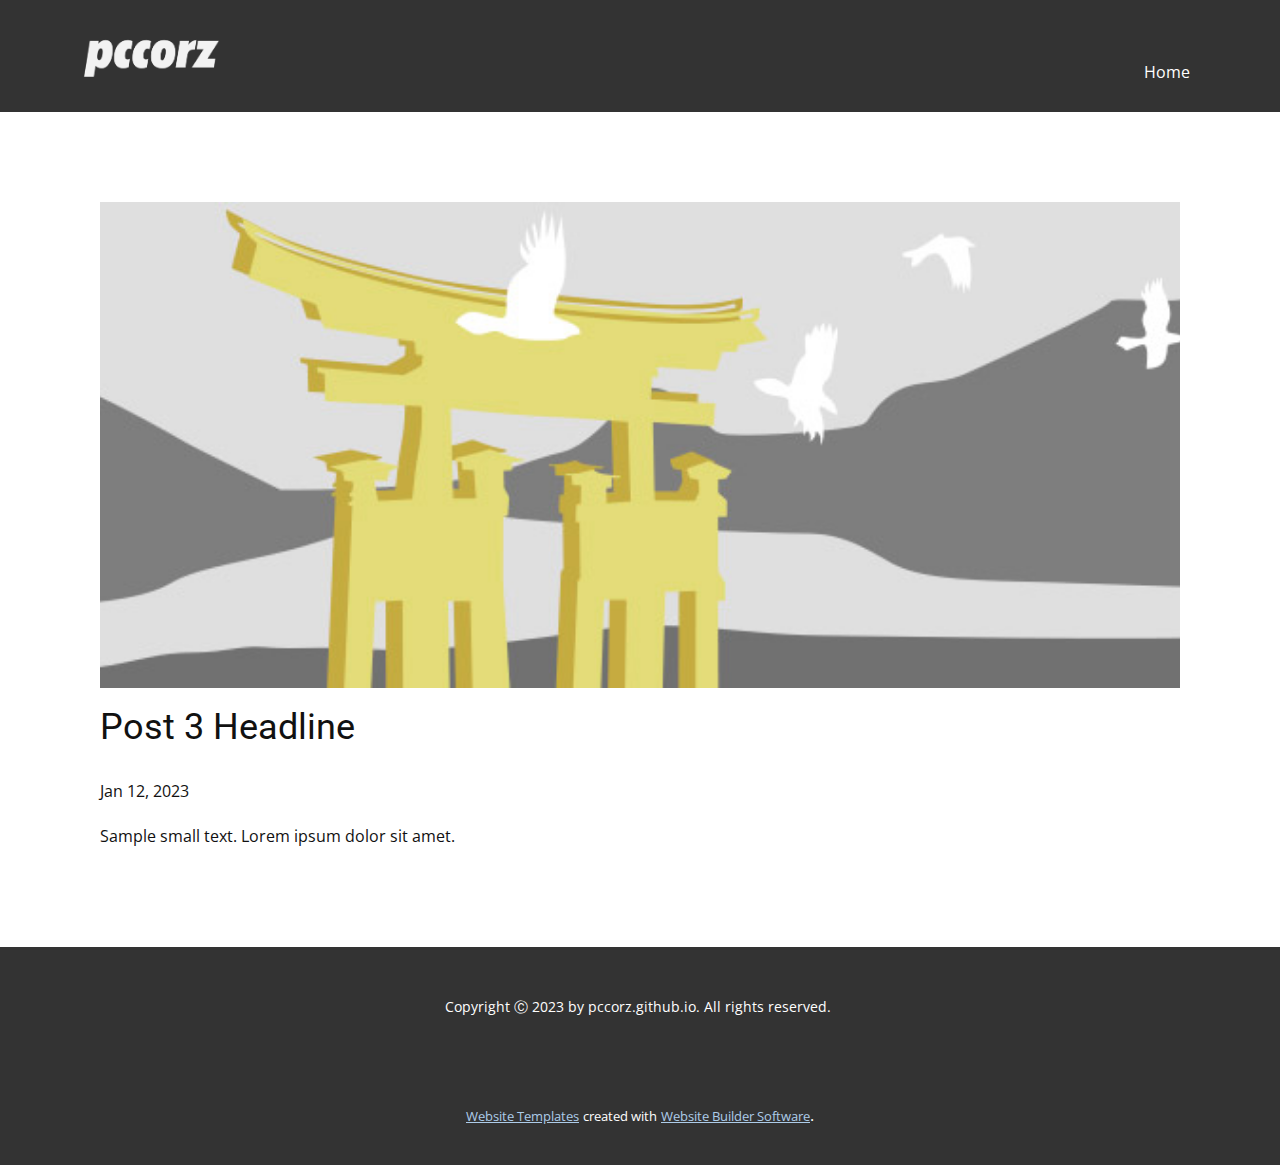
<file: blog/post-2.html>
<!DOCTYPE html>
<html style="font-size: 16px;" lang="en"><head>
    <meta name="viewport" content="width=device-width, initial-scale=1.0">
    <meta charset="utf-8">
    <meta name="keywords" content="Post 1 Headline">
    <meta name="description" content="">
    <title>Post 3 Headline</title>
    <link rel="stylesheet" href="../nicepage.css" media="screen">
<link rel="stylesheet" href="../Post-Template.css" media="screen">
    <script class="u-script" type="text/javascript" src="../jquery.js" defer=""></script>
    <script class="u-script" type="text/javascript" src="../nicepage.js" defer=""></script>
    <meta name="generator" content="Nicepage 5.2.4, nicepage.com">
    <link id="u-theme-google-font" rel="stylesheet" href="https://fonts.googleapis.com/css?family=Roboto:100,100i,300,300i,400,400i,500,500i,700,700i,900,900i|Open+Sans:300,300i,400,400i,500,500i,600,600i,700,700i,800,800i">
    
    
    <script type="application/ld+json">{
		"@context": "http://schema.org",
		"@type": "Organization",
		"name": "",
		"logo": "images/pccorz.png"
}</script>
    <meta name="theme-color" content="#478ac9">
  </head>
  <body class="u-body u-xl-mode" data-lang="en"><header class="u-clearfix u-grey-80 u-header u-header" id="sec-351e"><div class="u-clearfix u-sheet u-valign-top u-sheet-1">
        <a href="https://nicepage.com" class="u-image u-logo u-image-1" data-image-width="907" data-image-height="521">
          <img src="../images/pccorz.png" class="u-logo-image u-logo-image-1">
        </a>
        <nav class="u-menu u-menu-one-level u-offcanvas u-menu-1">
          <div class="menu-collapse" style="font-size: 1rem; letter-spacing: 0px;">
            <a class="u-button-style u-custom-left-right-menu-spacing u-custom-padding-bottom u-custom-top-bottom-menu-spacing u-nav-link u-text-active-palette-1-base u-text-hover-palette-2-base" href="#">
              <svg class="u-svg-link" viewBox="0 0 24 24"><use xmlns:xlink="http://www.w3.org/1999/xlink" xlink:href="#menu-hamburger"></use></svg>
              <svg class="u-svg-content" version="1.1" id="menu-hamburger" viewBox="0 0 16 16" x="0px" y="0px" xmlns:xlink="http://www.w3.org/1999/xlink" xmlns="http://www.w3.org/2000/svg"><g><rect y="1" width="16" height="2"></rect><rect y="7" width="16" height="2"></rect><rect y="13" width="16" height="2"></rect>
</g></svg>
            </a>
          </div>
          <div class="u-custom-menu u-nav-container">
            <ul class="u-nav u-unstyled u-nav-1"><li class="u-nav-item"><a class="u-button-style u-nav-link u-text-active-palette-1-base u-text-hover-palette-2-base" href="../Home.html" style="padding: 10px 20px;">Home</a>
</li></ul>
          </div>
          <div class="u-custom-menu u-nav-container-collapse">
            <div class="u-black u-container-style u-inner-container-layout u-opacity u-opacity-95 u-sidenav">
              <div class="u-inner-container-layout u-sidenav-overflow">
                <div class="u-menu-close"></div>
                <ul class="u-align-center u-nav u-popupmenu-items u-unstyled u-nav-2"><li class="u-nav-item"><a class="u-button-style u-nav-link" href="../Home.html">Home</a>
</li></ul>
              </div>
            </div>
            <div class="u-black u-menu-overlay u-opacity u-opacity-70"></div>
          </div>
        </nav>
      </div></header>
    <section class="u-align-center u-clearfix u-section-1" id="sec-6f1d">
      <div class="u-clearfix u-sheet u-valign-middle-md u-valign-middle-sm u-valign-middle-xs u-sheet-1"><!--post_details--><!--post_details_options_json--><!--{"source":""}--><!--/post_details_options_json--><!--blog_post-->
        <div class="u-container-style u-expanded-width u-post-details u-post-details-1">
          <div class="u-container-layout u-valign-middle u-container-layout-1"><!--blog_post_image-->
            <img alt="" class="u-blog-control u-expanded-width u-image u-image-default u-image-1" src="../images/8ad73f3c.jpeg"><!--/blog_post_image--><!--blog_post_header-->
            <h2 class="u-blog-control u-text u-text-1">Post 3 Headline</h2><!--/blog_post_header--><!--blog_post_metadata-->
            <div class="u-blog-control u-metadata u-metadata-1"><!--blog_post_metadata_date-->
              <span class="u-meta-date u-meta-icon">Jan 12, 2023</span><!--/blog_post_metadata_date--><!--blog_post_metadata_category-->
              <!--/blog_post_metadata_category--><!--blog_post_metadata_comments-->
              <!--/blog_post_metadata_comments-->
            </div><!--/blog_post_metadata--><!--blog_post_content-->
            <div class="u-align-justify u-blog-control u-post-content u-text u-text-2 fr-view">
  Sample small text. Lorem ipsum dolor sit amet.
  </div><!--/blog_post_content-->
          </div>
        </div><!--/blog_post--><!--/post_details-->
      </div>
    </section>
    
    
    <footer class="u-align-center u-clearfix u-footer u-grey-80 u-footer" id="sec-9c9a"><div class="u-clearfix u-sheet u-sheet-1">
        <p class="u-small-text u-text u-text-variant u-text-1">Copyright Ⓒ 2023 by pccorz.github.io. All rights reserved.&nbsp;</p>
      </div></footer>
    <section class="u-backlink u-clearfix u-grey-80">
      <a class="u-link" href="https://nicepage.com/website-templates" target="_blank">
        <span>Website Templates</span>
      </a>
      <p class="u-text">
        <span>created with</span>
      </p>
      <a class="u-link" href="" target="_blank">
        <span>Website Builder Software</span>
      </a>. 
    </section>
  
</body></html>
</file>
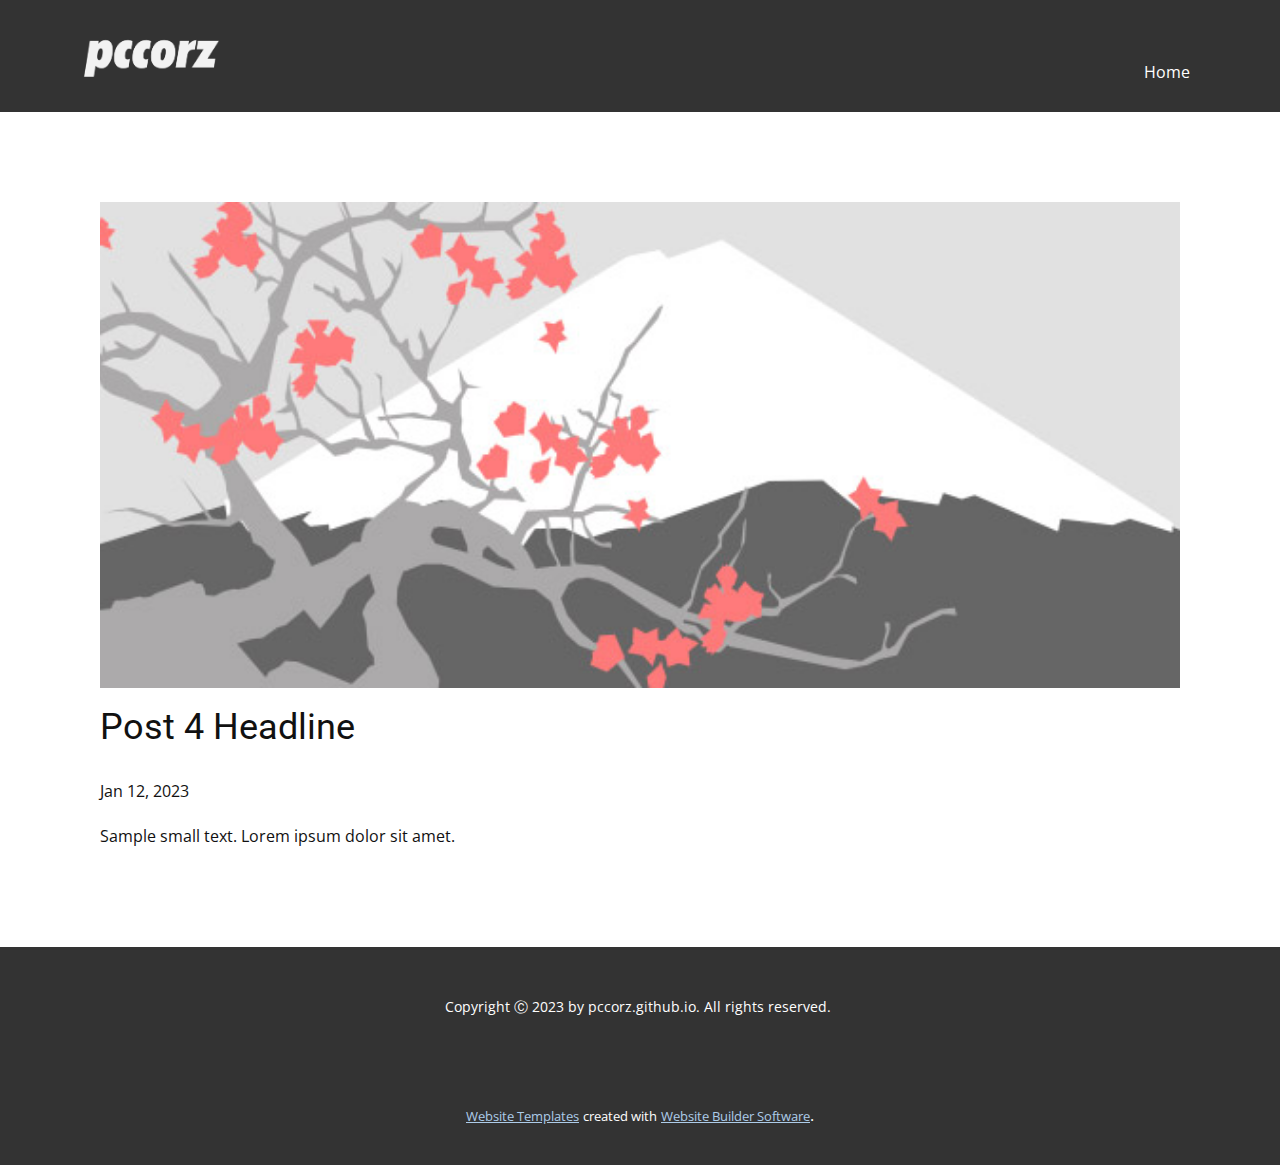
<file: blog/post-3.html>
<!DOCTYPE html>
<html style="font-size: 16px;" lang="en"><head>
    <meta name="viewport" content="width=device-width, initial-scale=1.0">
    <meta charset="utf-8">
    <meta name="keywords" content="Post 1 Headline">
    <meta name="description" content="">
    <title>Post 4 Headline</title>
    <link rel="stylesheet" href="../nicepage.css" media="screen">
<link rel="stylesheet" href="../Post-Template.css" media="screen">
    <script class="u-script" type="text/javascript" src="../jquery.js" defer=""></script>
    <script class="u-script" type="text/javascript" src="../nicepage.js" defer=""></script>
    <meta name="generator" content="Nicepage 5.2.4, nicepage.com">
    <link id="u-theme-google-font" rel="stylesheet" href="https://fonts.googleapis.com/css?family=Roboto:100,100i,300,300i,400,400i,500,500i,700,700i,900,900i|Open+Sans:300,300i,400,400i,500,500i,600,600i,700,700i,800,800i">
    
    
    <script type="application/ld+json">{
		"@context": "http://schema.org",
		"@type": "Organization",
		"name": "",
		"logo": "images/pccorz.png"
}</script>
    <meta name="theme-color" content="#478ac9">
  </head>
  <body class="u-body u-xl-mode" data-lang="en"><header class="u-clearfix u-grey-80 u-header u-header" id="sec-351e"><div class="u-clearfix u-sheet u-valign-top u-sheet-1">
        <a href="https://nicepage.com" class="u-image u-logo u-image-1" data-image-width="907" data-image-height="521">
          <img src="../images/pccorz.png" class="u-logo-image u-logo-image-1">
        </a>
        <nav class="u-menu u-menu-one-level u-offcanvas u-menu-1">
          <div class="menu-collapse" style="font-size: 1rem; letter-spacing: 0px;">
            <a class="u-button-style u-custom-left-right-menu-spacing u-custom-padding-bottom u-custom-top-bottom-menu-spacing u-nav-link u-text-active-palette-1-base u-text-hover-palette-2-base" href="#">
              <svg class="u-svg-link" viewBox="0 0 24 24"><use xmlns:xlink="http://www.w3.org/1999/xlink" xlink:href="#menu-hamburger"></use></svg>
              <svg class="u-svg-content" version="1.1" id="menu-hamburger" viewBox="0 0 16 16" x="0px" y="0px" xmlns:xlink="http://www.w3.org/1999/xlink" xmlns="http://www.w3.org/2000/svg"><g><rect y="1" width="16" height="2"></rect><rect y="7" width="16" height="2"></rect><rect y="13" width="16" height="2"></rect>
</g></svg>
            </a>
          </div>
          <div class="u-custom-menu u-nav-container">
            <ul class="u-nav u-unstyled u-nav-1"><li class="u-nav-item"><a class="u-button-style u-nav-link u-text-active-palette-1-base u-text-hover-palette-2-base" href="../Home.html" style="padding: 10px 20px;">Home</a>
</li></ul>
          </div>
          <div class="u-custom-menu u-nav-container-collapse">
            <div class="u-black u-container-style u-inner-container-layout u-opacity u-opacity-95 u-sidenav">
              <div class="u-inner-container-layout u-sidenav-overflow">
                <div class="u-menu-close"></div>
                <ul class="u-align-center u-nav u-popupmenu-items u-unstyled u-nav-2"><li class="u-nav-item"><a class="u-button-style u-nav-link" href="../Home.html">Home</a>
</li></ul>
              </div>
            </div>
            <div class="u-black u-menu-overlay u-opacity u-opacity-70"></div>
          </div>
        </nav>
      </div></header>
    <section class="u-align-center u-clearfix u-section-1" id="sec-6f1d">
      <div class="u-clearfix u-sheet u-valign-middle-md u-valign-middle-sm u-valign-middle-xs u-sheet-1"><!--post_details--><!--post_details_options_json--><!--{"source":""}--><!--/post_details_options_json--><!--blog_post-->
        <div class="u-container-style u-expanded-width u-post-details u-post-details-1">
          <div class="u-container-layout u-valign-middle u-container-layout-1"><!--blog_post_image-->
            <img alt="" class="u-blog-control u-expanded-width u-image u-image-default u-image-1" src="../images/0fd3416c.jpeg"><!--/blog_post_image--><!--blog_post_header-->
            <h2 class="u-blog-control u-text u-text-1">Post 4 Headline</h2><!--/blog_post_header--><!--blog_post_metadata-->
            <div class="u-blog-control u-metadata u-metadata-1"><!--blog_post_metadata_date-->
              <span class="u-meta-date u-meta-icon">Jan 12, 2023</span><!--/blog_post_metadata_date--><!--blog_post_metadata_category-->
              <!--/blog_post_metadata_category--><!--blog_post_metadata_comments-->
              <!--/blog_post_metadata_comments-->
            </div><!--/blog_post_metadata--><!--blog_post_content-->
            <div class="u-align-justify u-blog-control u-post-content u-text u-text-2 fr-view">
  Sample small text. Lorem ipsum dolor sit amet.
  </div><!--/blog_post_content-->
          </div>
        </div><!--/blog_post--><!--/post_details-->
      </div>
    </section>
    
    
    <footer class="u-align-center u-clearfix u-footer u-grey-80 u-footer" id="sec-9c9a"><div class="u-clearfix u-sheet u-sheet-1">
        <p class="u-small-text u-text u-text-variant u-text-1">Copyright Ⓒ 2023 by pccorz.github.io. All rights reserved.&nbsp;</p>
      </div></footer>
    <section class="u-backlink u-clearfix u-grey-80">
      <a class="u-link" href="https://nicepage.com/website-templates" target="_blank">
        <span>Website Templates</span>
      </a>
      <p class="u-text">
        <span>created with</span>
      </p>
      <a class="u-link" href="" target="_blank">
        <span>Website Builder Software</span>
      </a>. 
    </section>
  
</body></html>
</file>
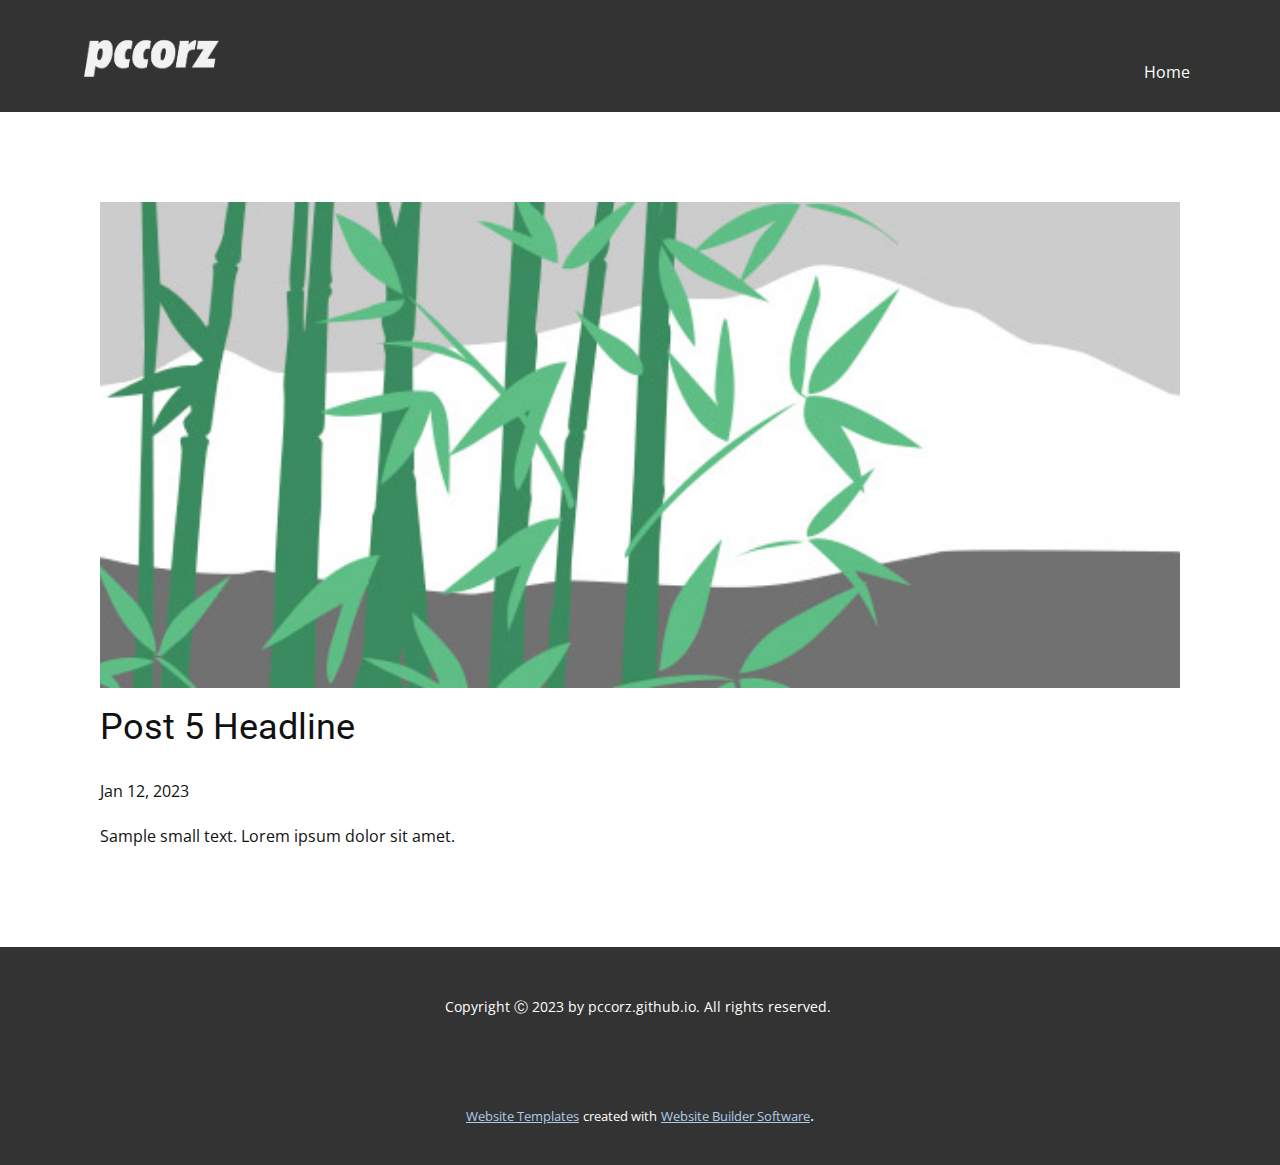
<file: blog/post-4.html>
<!DOCTYPE html>
<html style="font-size: 16px;" lang="en"><head>
    <meta name="viewport" content="width=device-width, initial-scale=1.0">
    <meta charset="utf-8">
    <meta name="keywords" content="Post 1 Headline">
    <meta name="description" content="">
    <title>Post 5 Headline</title>
    <link rel="stylesheet" href="../nicepage.css" media="screen">
<link rel="stylesheet" href="../Post-Template.css" media="screen">
    <script class="u-script" type="text/javascript" src="../jquery.js" defer=""></script>
    <script class="u-script" type="text/javascript" src="../nicepage.js" defer=""></script>
    <meta name="generator" content="Nicepage 5.2.4, nicepage.com">
    <link id="u-theme-google-font" rel="stylesheet" href="https://fonts.googleapis.com/css?family=Roboto:100,100i,300,300i,400,400i,500,500i,700,700i,900,900i|Open+Sans:300,300i,400,400i,500,500i,600,600i,700,700i,800,800i">
    
    
    <script type="application/ld+json">{
		"@context": "http://schema.org",
		"@type": "Organization",
		"name": "",
		"logo": "images/pccorz.png"
}</script>
    <meta name="theme-color" content="#478ac9">
  </head>
  <body class="u-body u-xl-mode" data-lang="en"><header class="u-clearfix u-grey-80 u-header u-header" id="sec-351e"><div class="u-clearfix u-sheet u-valign-top u-sheet-1">
        <a href="https://nicepage.com" class="u-image u-logo u-image-1" data-image-width="907" data-image-height="521">
          <img src="../images/pccorz.png" class="u-logo-image u-logo-image-1">
        </a>
        <nav class="u-menu u-menu-one-level u-offcanvas u-menu-1">
          <div class="menu-collapse" style="font-size: 1rem; letter-spacing: 0px;">
            <a class="u-button-style u-custom-left-right-menu-spacing u-custom-padding-bottom u-custom-top-bottom-menu-spacing u-nav-link u-text-active-palette-1-base u-text-hover-palette-2-base" href="#">
              <svg class="u-svg-link" viewBox="0 0 24 24"><use xmlns:xlink="http://www.w3.org/1999/xlink" xlink:href="#menu-hamburger"></use></svg>
              <svg class="u-svg-content" version="1.1" id="menu-hamburger" viewBox="0 0 16 16" x="0px" y="0px" xmlns:xlink="http://www.w3.org/1999/xlink" xmlns="http://www.w3.org/2000/svg"><g><rect y="1" width="16" height="2"></rect><rect y="7" width="16" height="2"></rect><rect y="13" width="16" height="2"></rect>
</g></svg>
            </a>
          </div>
          <div class="u-custom-menu u-nav-container">
            <ul class="u-nav u-unstyled u-nav-1"><li class="u-nav-item"><a class="u-button-style u-nav-link u-text-active-palette-1-base u-text-hover-palette-2-base" href="../Home.html" style="padding: 10px 20px;">Home</a>
</li></ul>
          </div>
          <div class="u-custom-menu u-nav-container-collapse">
            <div class="u-black u-container-style u-inner-container-layout u-opacity u-opacity-95 u-sidenav">
              <div class="u-inner-container-layout u-sidenav-overflow">
                <div class="u-menu-close"></div>
                <ul class="u-align-center u-nav u-popupmenu-items u-unstyled u-nav-2"><li class="u-nav-item"><a class="u-button-style u-nav-link" href="../Home.html">Home</a>
</li></ul>
              </div>
            </div>
            <div class="u-black u-menu-overlay u-opacity u-opacity-70"></div>
          </div>
        </nav>
      </div></header>
    <section class="u-align-center u-clearfix u-section-1" id="sec-6f1d">
      <div class="u-clearfix u-sheet u-valign-middle-md u-valign-middle-sm u-valign-middle-xs u-sheet-1"><!--post_details--><!--post_details_options_json--><!--{"source":""}--><!--/post_details_options_json--><!--blog_post-->
        <div class="u-container-style u-expanded-width u-post-details u-post-details-1">
          <div class="u-container-layout u-valign-middle u-container-layout-1"><!--blog_post_image-->
            <img alt="" class="u-blog-control u-expanded-width u-image u-image-default u-image-1" src="../images/68f64b9d.jpeg"><!--/blog_post_image--><!--blog_post_header-->
            <h2 class="u-blog-control u-text u-text-1">Post 5 Headline</h2><!--/blog_post_header--><!--blog_post_metadata-->
            <div class="u-blog-control u-metadata u-metadata-1"><!--blog_post_metadata_date-->
              <span class="u-meta-date u-meta-icon">Jan 12, 2023</span><!--/blog_post_metadata_date--><!--blog_post_metadata_category-->
              <!--/blog_post_metadata_category--><!--blog_post_metadata_comments-->
              <!--/blog_post_metadata_comments-->
            </div><!--/blog_post_metadata--><!--blog_post_content-->
            <div class="u-align-justify u-blog-control u-post-content u-text u-text-2 fr-view">
  Sample small text. Lorem ipsum dolor sit amet.
  </div><!--/blog_post_content-->
          </div>
        </div><!--/blog_post--><!--/post_details-->
      </div>
    </section>
    
    
    <footer class="u-align-center u-clearfix u-footer u-grey-80 u-footer" id="sec-9c9a"><div class="u-clearfix u-sheet u-sheet-1">
        <p class="u-small-text u-text u-text-variant u-text-1">Copyright Ⓒ 2023 by pccorz.github.io. All rights reserved.&nbsp;</p>
      </div></footer>
    <section class="u-backlink u-clearfix u-grey-80">
      <a class="u-link" href="https://nicepage.com/website-templates" target="_blank">
        <span>Website Templates</span>
      </a>
      <p class="u-text">
        <span>created with</span>
      </p>
      <a class="u-link" href="" target="_blank">
        <span>Website Builder Software</span>
      </a>. 
    </section>
  
</body></html>
</file>
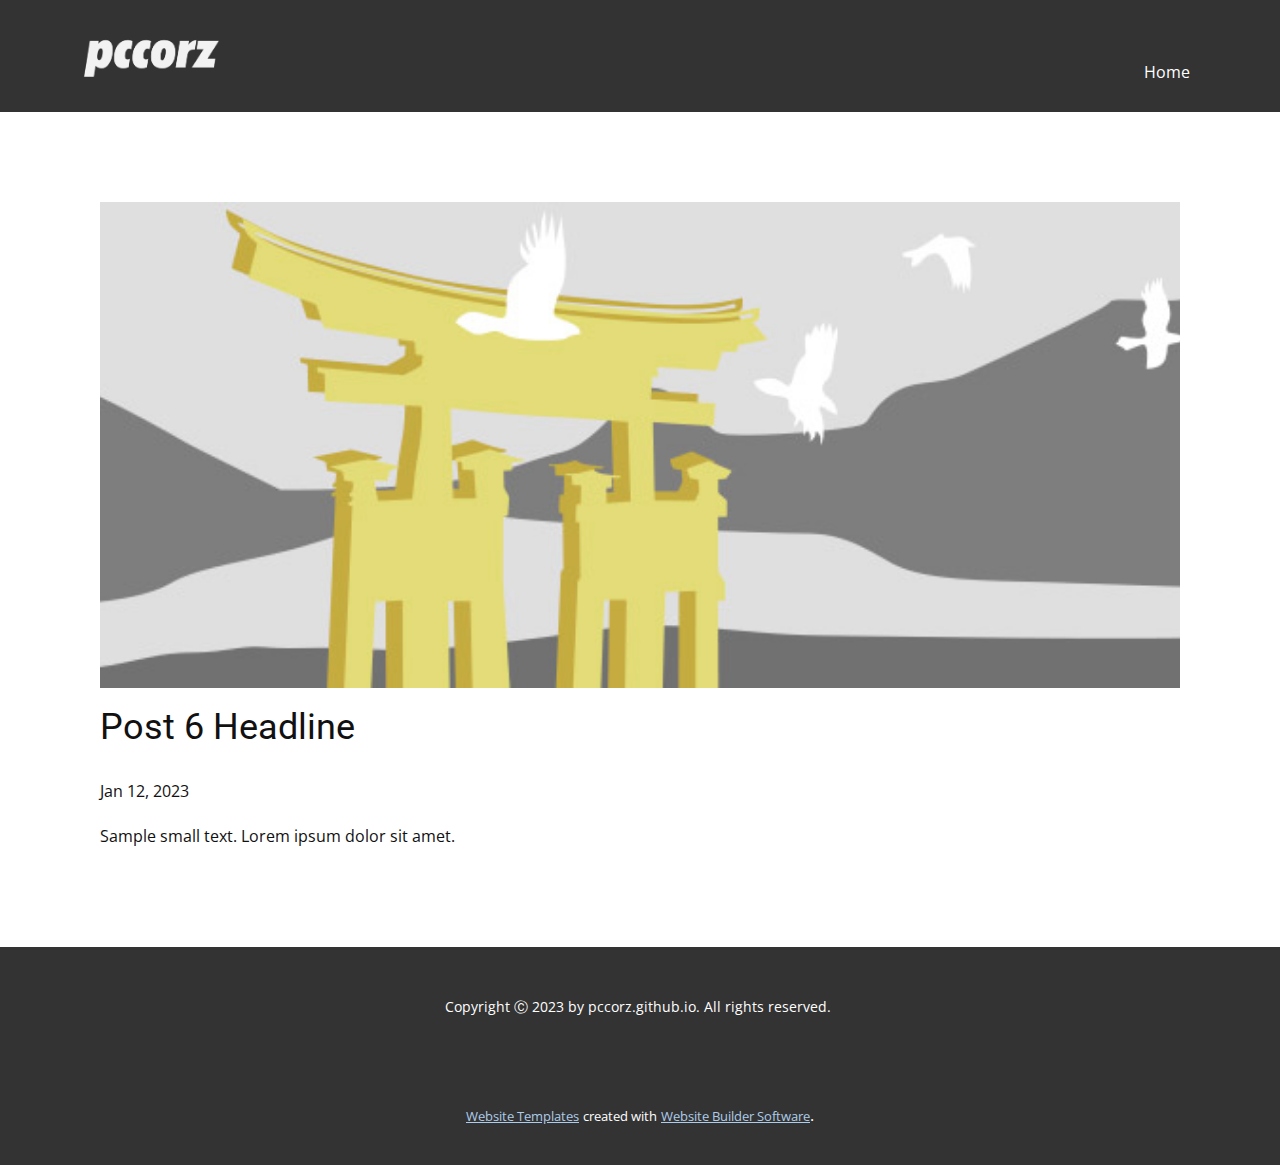
<file: blog/post-5.html>
<!DOCTYPE html>
<html style="font-size: 16px;" lang="en"><head>
    <meta name="viewport" content="width=device-width, initial-scale=1.0">
    <meta charset="utf-8">
    <meta name="keywords" content="Post 1 Headline">
    <meta name="description" content="">
    <title>Post 6 Headline</title>
    <link rel="stylesheet" href="../nicepage.css" media="screen">
<link rel="stylesheet" href="../Post-Template.css" media="screen">
    <script class="u-script" type="text/javascript" src="../jquery.js" defer=""></script>
    <script class="u-script" type="text/javascript" src="../nicepage.js" defer=""></script>
    <meta name="generator" content="Nicepage 5.2.4, nicepage.com">
    <link id="u-theme-google-font" rel="stylesheet" href="https://fonts.googleapis.com/css?family=Roboto:100,100i,300,300i,400,400i,500,500i,700,700i,900,900i|Open+Sans:300,300i,400,400i,500,500i,600,600i,700,700i,800,800i">
    
    
    <script type="application/ld+json">{
		"@context": "http://schema.org",
		"@type": "Organization",
		"name": "",
		"logo": "images/pccorz.png"
}</script>
    <meta name="theme-color" content="#478ac9">
  </head>
  <body class="u-body u-xl-mode" data-lang="en"><header class="u-clearfix u-grey-80 u-header u-header" id="sec-351e"><div class="u-clearfix u-sheet u-valign-top u-sheet-1">
        <a href="https://nicepage.com" class="u-image u-logo u-image-1" data-image-width="907" data-image-height="521">
          <img src="../images/pccorz.png" class="u-logo-image u-logo-image-1">
        </a>
        <nav class="u-menu u-menu-one-level u-offcanvas u-menu-1">
          <div class="menu-collapse" style="font-size: 1rem; letter-spacing: 0px;">
            <a class="u-button-style u-custom-left-right-menu-spacing u-custom-padding-bottom u-custom-top-bottom-menu-spacing u-nav-link u-text-active-palette-1-base u-text-hover-palette-2-base" href="#">
              <svg class="u-svg-link" viewBox="0 0 24 24"><use xmlns:xlink="http://www.w3.org/1999/xlink" xlink:href="#menu-hamburger"></use></svg>
              <svg class="u-svg-content" version="1.1" id="menu-hamburger" viewBox="0 0 16 16" x="0px" y="0px" xmlns:xlink="http://www.w3.org/1999/xlink" xmlns="http://www.w3.org/2000/svg"><g><rect y="1" width="16" height="2"></rect><rect y="7" width="16" height="2"></rect><rect y="13" width="16" height="2"></rect>
</g></svg>
            </a>
          </div>
          <div class="u-custom-menu u-nav-container">
            <ul class="u-nav u-unstyled u-nav-1"><li class="u-nav-item"><a class="u-button-style u-nav-link u-text-active-palette-1-base u-text-hover-palette-2-base" href="../Home.html" style="padding: 10px 20px;">Home</a>
</li></ul>
          </div>
          <div class="u-custom-menu u-nav-container-collapse">
            <div class="u-black u-container-style u-inner-container-layout u-opacity u-opacity-95 u-sidenav">
              <div class="u-inner-container-layout u-sidenav-overflow">
                <div class="u-menu-close"></div>
                <ul class="u-align-center u-nav u-popupmenu-items u-unstyled u-nav-2"><li class="u-nav-item"><a class="u-button-style u-nav-link" href="../Home.html">Home</a>
</li></ul>
              </div>
            </div>
            <div class="u-black u-menu-overlay u-opacity u-opacity-70"></div>
          </div>
        </nav>
      </div></header>
    <section class="u-align-center u-clearfix u-section-1" id="sec-6f1d">
      <div class="u-clearfix u-sheet u-valign-middle-md u-valign-middle-sm u-valign-middle-xs u-sheet-1"><!--post_details--><!--post_details_options_json--><!--{"source":""}--><!--/post_details_options_json--><!--blog_post-->
        <div class="u-container-style u-expanded-width u-post-details u-post-details-1">
          <div class="u-container-layout u-valign-middle u-container-layout-1"><!--blog_post_image-->
            <img alt="" class="u-blog-control u-expanded-width u-image u-image-default u-image-1" src="../images/8ad73f3c.jpeg"><!--/blog_post_image--><!--blog_post_header-->
            <h2 class="u-blog-control u-text u-text-1">Post 6 Headline</h2><!--/blog_post_header--><!--blog_post_metadata-->
            <div class="u-blog-control u-metadata u-metadata-1"><!--blog_post_metadata_date-->
              <span class="u-meta-date u-meta-icon">Jan 12, 2023</span><!--/blog_post_metadata_date--><!--blog_post_metadata_category-->
              <!--/blog_post_metadata_category--><!--blog_post_metadata_comments-->
              <!--/blog_post_metadata_comments-->
            </div><!--/blog_post_metadata--><!--blog_post_content-->
            <div class="u-align-justify u-blog-control u-post-content u-text u-text-2 fr-view">
  Sample small text. Lorem ipsum dolor sit amet.
  </div><!--/blog_post_content-->
          </div>
        </div><!--/blog_post--><!--/post_details-->
      </div>
    </section>
    
    
    <footer class="u-align-center u-clearfix u-footer u-grey-80 u-footer" id="sec-9c9a"><div class="u-clearfix u-sheet u-sheet-1">
        <p class="u-small-text u-text u-text-variant u-text-1">Copyright Ⓒ 2023 by pccorz.github.io. All rights reserved.&nbsp;</p>
      </div></footer>
    <section class="u-backlink u-clearfix u-grey-80">
      <a class="u-link" href="https://nicepage.com/website-templates" target="_blank">
        <span>Website Templates</span>
      </a>
      <p class="u-text">
        <span>created with</span>
      </p>
      <a class="u-link" href="" target="_blank">
        <span>Website Builder Software</span>
      </a>. 
    </section>
  
</body></html>
</file>
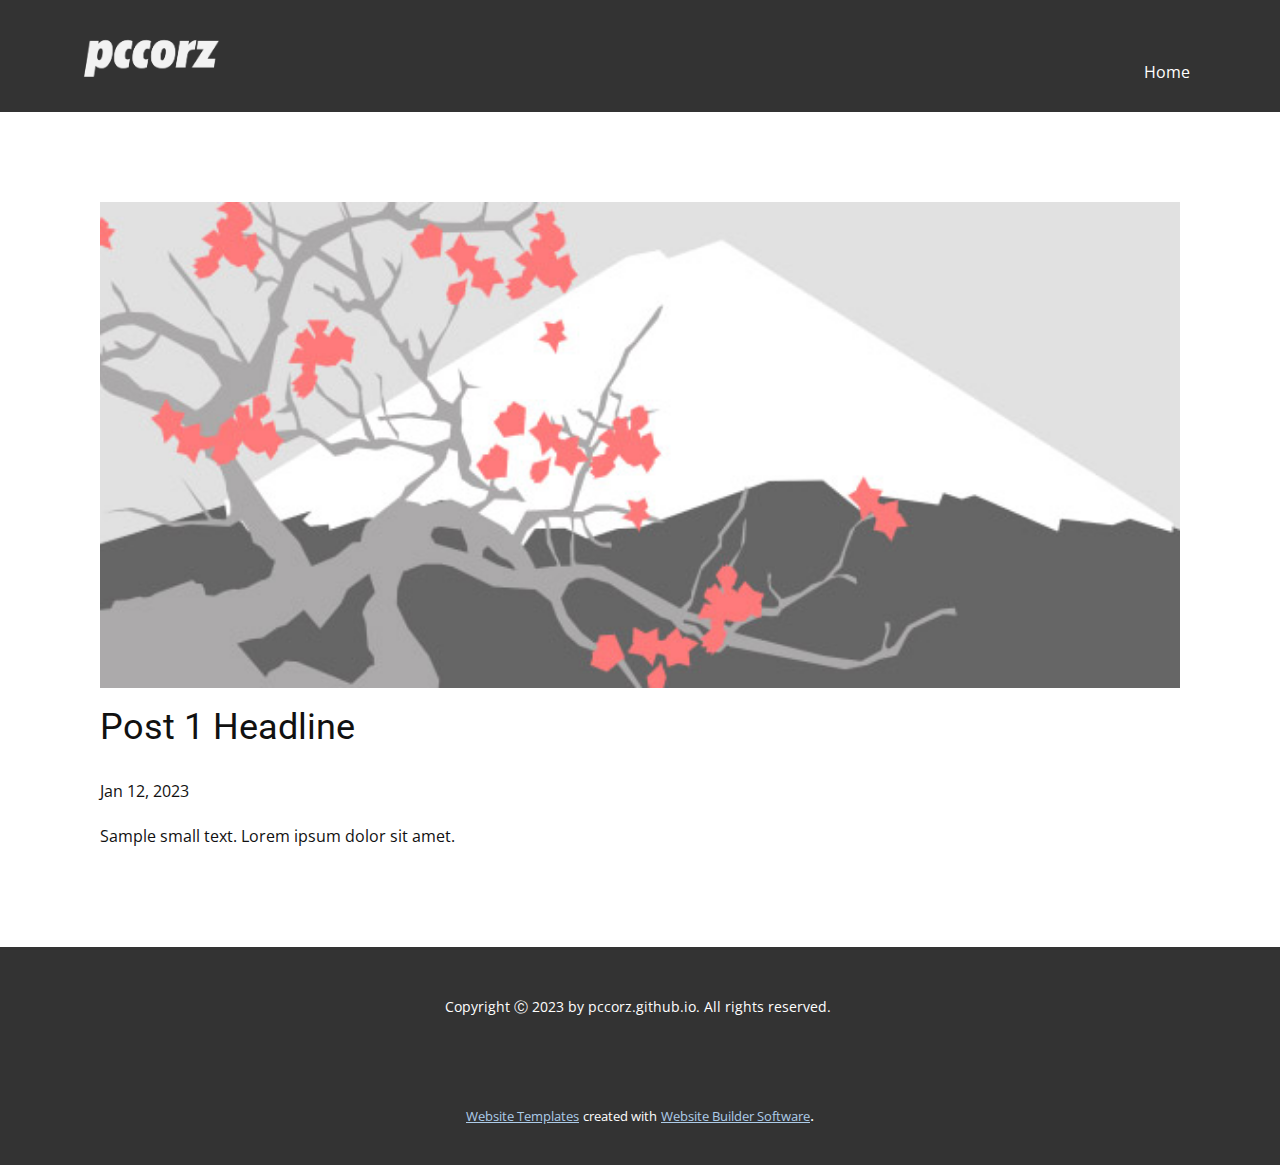
<file: blog/post.html>
<!DOCTYPE html>
<html style="font-size: 16px;" lang="en"><head>
    <meta name="viewport" content="width=device-width, initial-scale=1.0">
    <meta charset="utf-8">
    <meta name="keywords" content="Post 1 Headline">
    <meta name="description" content="">
    <title>Post 1 Headline</title>
    <link rel="stylesheet" href="../nicepage.css" media="screen">
<link rel="stylesheet" href="../Post-Template.css" media="screen">
    <script class="u-script" type="text/javascript" src="../jquery.js" defer=""></script>
    <script class="u-script" type="text/javascript" src="../nicepage.js" defer=""></script>
    <meta name="generator" content="Nicepage 5.2.4, nicepage.com">
    <link id="u-theme-google-font" rel="stylesheet" href="https://fonts.googleapis.com/css?family=Roboto:100,100i,300,300i,400,400i,500,500i,700,700i,900,900i|Open+Sans:300,300i,400,400i,500,500i,600,600i,700,700i,800,800i">
    
    
    <script type="application/ld+json">{
		"@context": "http://schema.org",
		"@type": "Organization",
		"name": "",
		"logo": "images/pccorz.png"
}</script>
    <meta name="theme-color" content="#478ac9">
  </head>
  <body class="u-body u-xl-mode" data-lang="en"><header class="u-clearfix u-grey-80 u-header u-header" id="sec-351e"><div class="u-clearfix u-sheet u-valign-top u-sheet-1">
        <a href="https://nicepage.com" class="u-image u-logo u-image-1" data-image-width="907" data-image-height="521">
          <img src="../images/pccorz.png" class="u-logo-image u-logo-image-1">
        </a>
        <nav class="u-menu u-menu-one-level u-offcanvas u-menu-1">
          <div class="menu-collapse" style="font-size: 1rem; letter-spacing: 0px;">
            <a class="u-button-style u-custom-left-right-menu-spacing u-custom-padding-bottom u-custom-top-bottom-menu-spacing u-nav-link u-text-active-palette-1-base u-text-hover-palette-2-base" href="#">
              <svg class="u-svg-link" viewBox="0 0 24 24"><use xmlns:xlink="http://www.w3.org/1999/xlink" xlink:href="#menu-hamburger"></use></svg>
              <svg class="u-svg-content" version="1.1" id="menu-hamburger" viewBox="0 0 16 16" x="0px" y="0px" xmlns:xlink="http://www.w3.org/1999/xlink" xmlns="http://www.w3.org/2000/svg"><g><rect y="1" width="16" height="2"></rect><rect y="7" width="16" height="2"></rect><rect y="13" width="16" height="2"></rect>
</g></svg>
            </a>
          </div>
          <div class="u-custom-menu u-nav-container">
            <ul class="u-nav u-unstyled u-nav-1"><li class="u-nav-item"><a class="u-button-style u-nav-link u-text-active-palette-1-base u-text-hover-palette-2-base" href="../Home.html" style="padding: 10px 20px;">Home</a>
</li></ul>
          </div>
          <div class="u-custom-menu u-nav-container-collapse">
            <div class="u-black u-container-style u-inner-container-layout u-opacity u-opacity-95 u-sidenav">
              <div class="u-inner-container-layout u-sidenav-overflow">
                <div class="u-menu-close"></div>
                <ul class="u-align-center u-nav u-popupmenu-items u-unstyled u-nav-2"><li class="u-nav-item"><a class="u-button-style u-nav-link" href="../Home.html">Home</a>
</li></ul>
              </div>
            </div>
            <div class="u-black u-menu-overlay u-opacity u-opacity-70"></div>
          </div>
        </nav>
      </div></header>
    <section class="u-align-center u-clearfix u-section-1" id="sec-6f1d">
      <div class="u-clearfix u-sheet u-valign-middle-md u-valign-middle-sm u-valign-middle-xs u-sheet-1"><!--post_details--><!--post_details_options_json--><!--{"source":""}--><!--/post_details_options_json--><!--blog_post-->
        <div class="u-container-style u-expanded-width u-post-details u-post-details-1">
          <div class="u-container-layout u-valign-middle u-container-layout-1"><!--blog_post_image-->
            <img alt="" class="u-blog-control u-expanded-width u-image u-image-default u-image-1" src="../images/0fd3416c.jpeg"><!--/blog_post_image--><!--blog_post_header-->
            <h2 class="u-blog-control u-text u-text-1">Post 1 Headline</h2><!--/blog_post_header--><!--blog_post_metadata-->
            <div class="u-blog-control u-metadata u-metadata-1"><!--blog_post_metadata_date-->
              <span class="u-meta-date u-meta-icon">Jan 12, 2023</span><!--/blog_post_metadata_date--><!--blog_post_metadata_category-->
              <!--/blog_post_metadata_category--><!--blog_post_metadata_comments-->
              <!--/blog_post_metadata_comments-->
            </div><!--/blog_post_metadata--><!--blog_post_content-->
            <div class="u-align-justify u-blog-control u-post-content u-text u-text-2 fr-view">
  Sample small text. Lorem ipsum dolor sit amet.
  </div><!--/blog_post_content-->
          </div>
        </div><!--/blog_post--><!--/post_details-->
      </div>
    </section>
    
    
    <footer class="u-align-center u-clearfix u-footer u-grey-80 u-footer" id="sec-9c9a"><div class="u-clearfix u-sheet u-sheet-1">
        <p class="u-small-text u-text u-text-variant u-text-1">Copyright Ⓒ 2023 by pccorz.github.io. All rights reserved.&nbsp;</p>
      </div></footer>
    <section class="u-backlink u-clearfix u-grey-80">
      <a class="u-link" href="https://nicepage.com/website-templates" target="_blank">
        <span>Website Templates</span>
      </a>
      <p class="u-text">
        <span>created with</span>
      </p>
      <a class="u-link" href="" target="_blank">
        <span>Website Builder Software</span>
      </a>. 
    </section>
  
</body></html>
</file>
